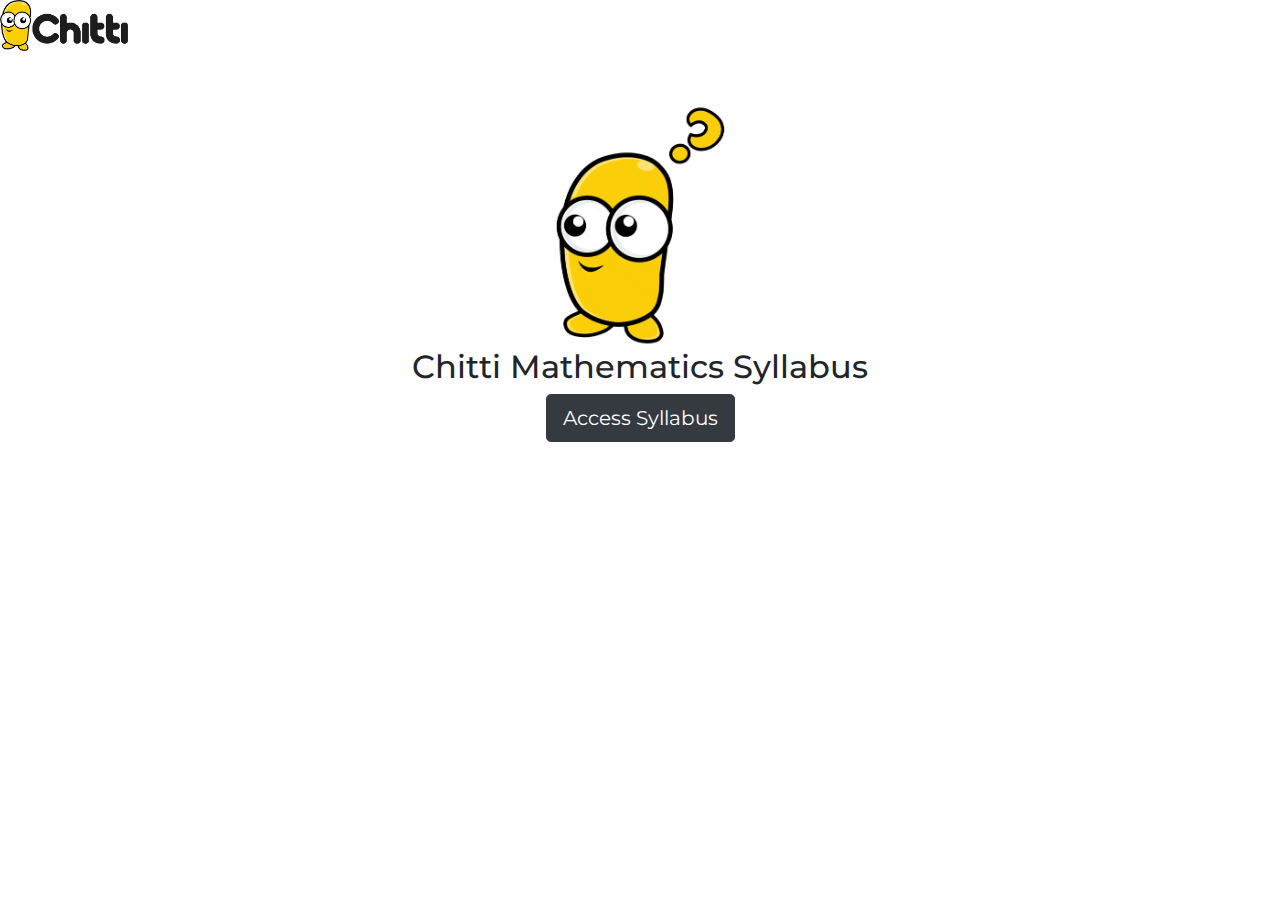
<file: index.html>
<!DOCTYPE html>
<html>
<head>
	<title>Chitti Maths Syllabus</title>
	<link href="https://fonts.googleapis.com/css2?family=Montserrat:wght@500;700&family=Ubuntu:wght@300&display=swap" rel="stylesheet">
	<link rel="stylesheet" href="https://stackpath.bootstrapcdn.com/bootstrap/4.5.2/css/bootstrap.min.css" integrity="sha384-JcKb8q3iqJ61gNV9KGb8thSsNjpSL0n8PARn9HuZOnIxN0hoP+VmmDGMN5t9UJ0Z" crossorigin="anonymous">
	<link rel="icon" href="chitti.gif" type="image/gif" sizes="16x16">
	<link rel="stylesheet" type="text/css" href="style.css">
	<script src="https://code.jquery.com/jquery-3.5.1.slim.min.js" integrity="sha384-DfXdz2htPH0lsSSs5nCTpuj/zy4C+OGpamoFVy38MVBnE+IbbVYUew+OrCXaRkfj" crossorigin="anonymous"></script>
<script src="https://cdn.jsdelivr.net/npm/popper.js@1.16.1/dist/umd/popper.min.js" integrity="sha384-9/reFTGAW83EW2RDu2S0VKaIzap3H66lZH81PoYlFhbGU+6BZp6G7niu735Sk7lN" crossorigin="anonymous"></script>
<script src="https://stackpath.bootstrapcdn.com/bootstrap/4.5.2/js/bootstrap.min.js" integrity="sha384-B4gt1jrGC7Jh4AgTPSdUtOBvfO8shuf57BaghqFfPlYxofvL8/KUEfYiJOMMV+rV" crossorigin="anonymous"></script>
</head>
<body>
		<img class="chitti-logo" src="chitti.png">
		<div class="item">
		<img class="chitti-gif" src="chitti.gif">
		<h2>Chitti Mathematics Syllabus</h2>
		<form action="class/index2.html">
		<button type="submit" class="btn btn-dark btn-lg"  >
			Access Syllabus
		</button>
	</form>
	</div>

</body>
</html>
</file>
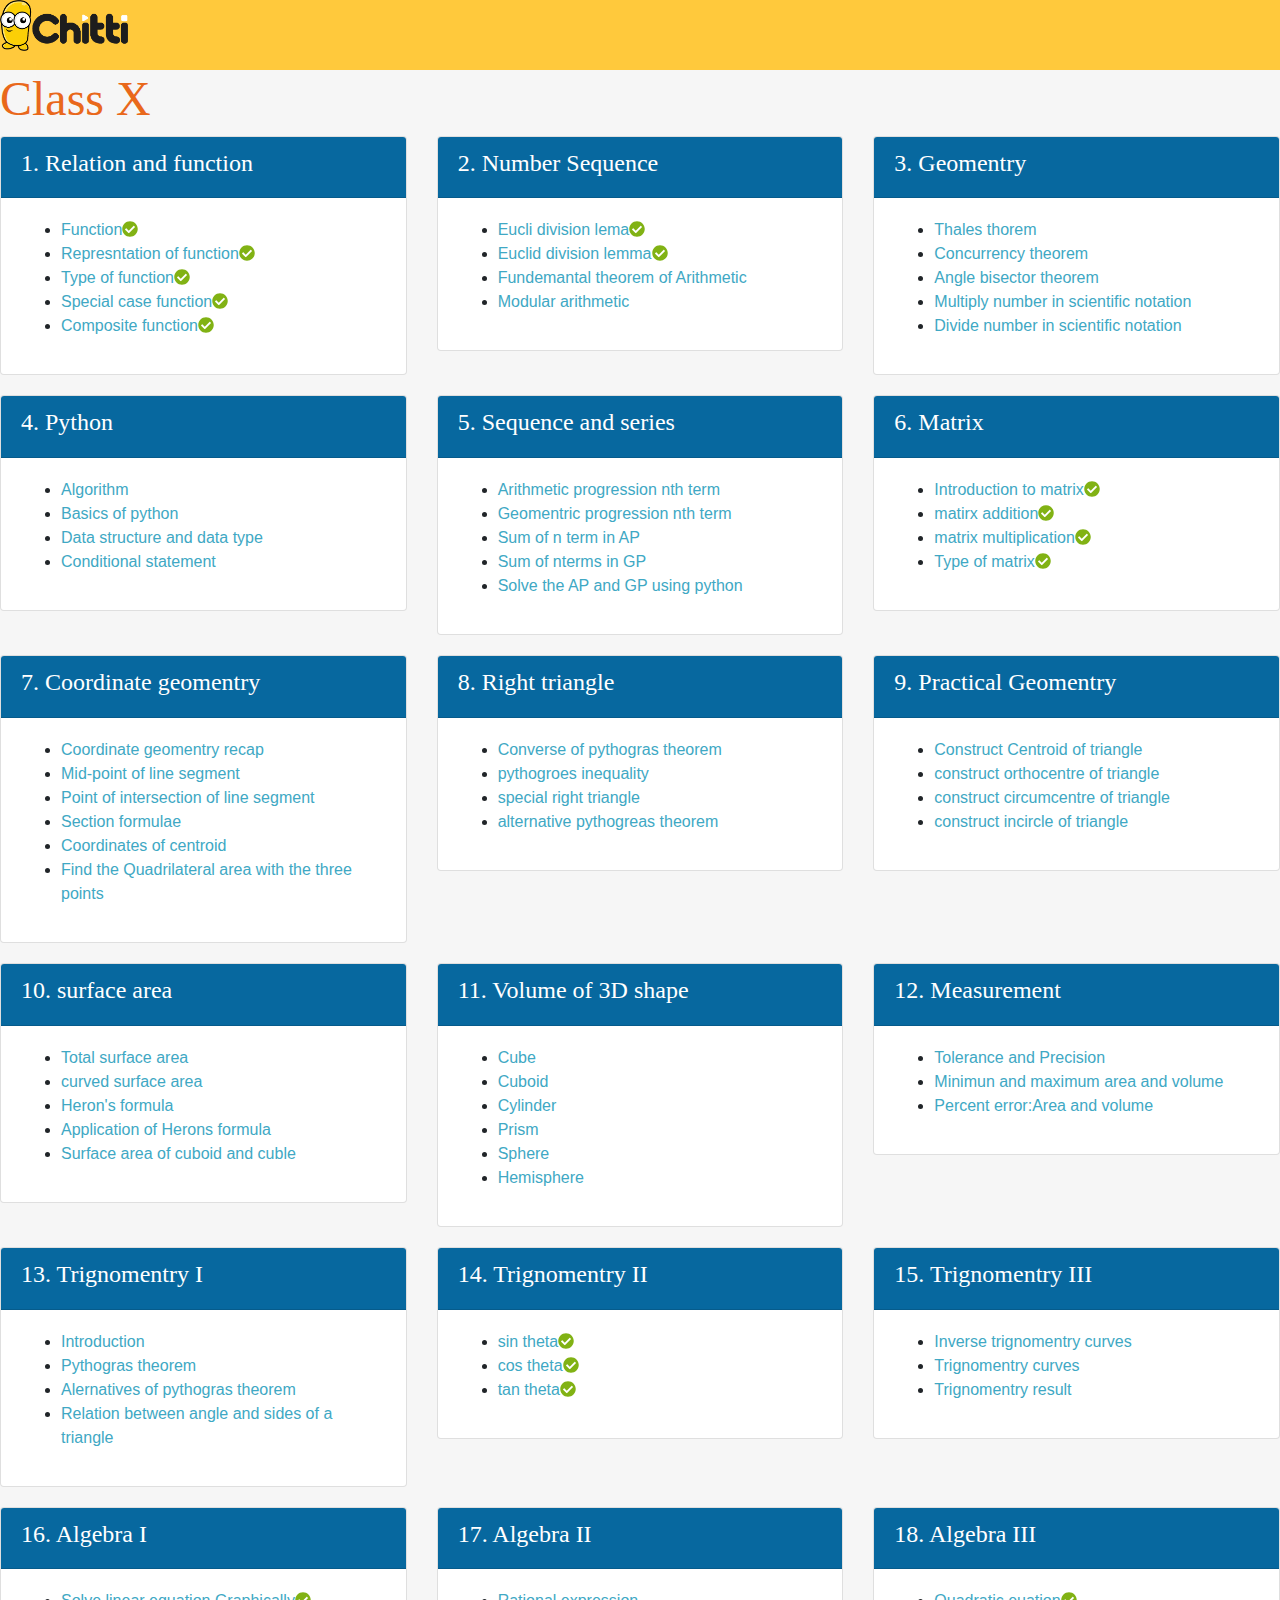
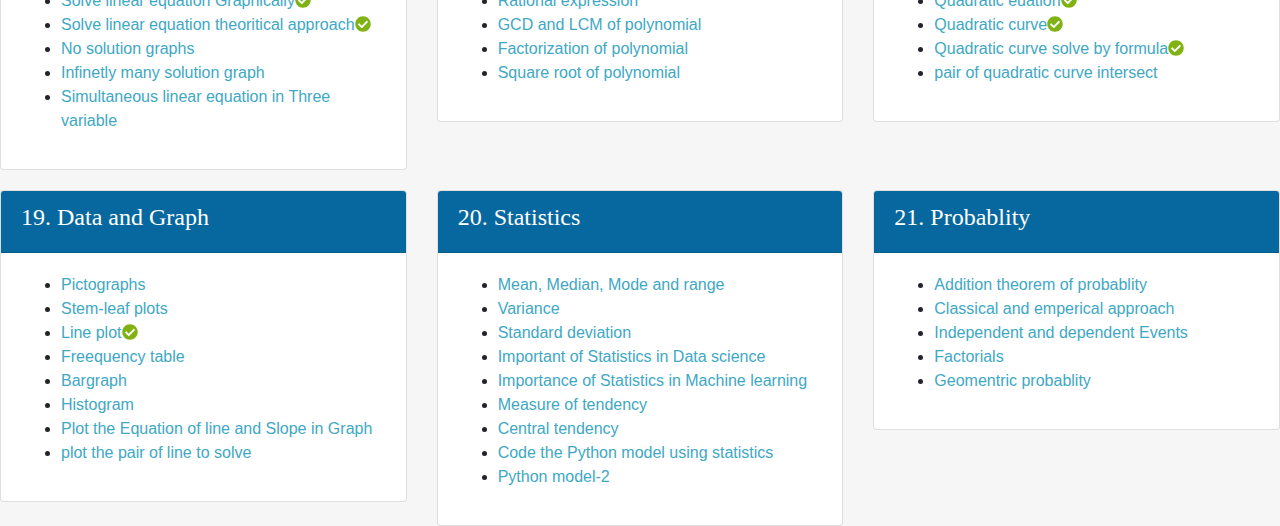
<file: class10/index.html>
<!DOCTYPE html>
<html>
<head>
	<title>Chitti Maths syllabus</title>
	<link rel="icon" href="chitti.gif" type="image/gif" sizes="16x16">
	<link rel="stylesheet" href="https://stackpath.bootstrapcdn.com/bootstrap/4.5.2/css/bootstrap.min.css" integrity="sha384-JcKb8q3iqJ61gNV9KGb8thSsNjpSL0n8PARn9HuZOnIxN0hoP+VmmDGMN5t9UJ0Z" crossorigin="anonymous">
	<link rel="stylesheet" type="text/css" href="style.css">
	<script  defer src="all.js" ></script>
	<script src="https://code.jquery.com/jquery-3.5.1.slim.min.js" integrity="sha384-DfXdz2htPH0lsSSs5nCTpuj/zy4C+OGpamoFVy38MVBnE+IbbVYUew+OrCXaRkfj" crossorigin="anonymous"></script>
<script src="https://cdn.jsdelivr.net/npm/popper.js@1.16.1/dist/umd/popper.min.js" integrity="sha384-9/reFTGAW83EW2RDu2S0VKaIzap3H66lZH81PoYlFhbGU+6BZp6G7niu735Sk7lN" crossorigin="anonymous"></script>
<script src="https://stackpath.bootstrapcdn.com/bootstrap/4.5.2/js/bootstrap.min.js" integrity="sha384-B4gt1jrGC7Jh4AgTPSdUtOBvfO8shuf57BaghqFfPlYxofvL8/KUEfYiJOMMV+rV" crossorigin="anonymous"></script>
</head>
<body>
	<section class="chitti-bar">
				<a href="../index.html"> <img class="chitti-logo" src="chitti.png"></a>
	</section>
	<h1>Class X</h1>
	<div class="row">
		<div class="col-lg-4">
			<div class="card">
				<div class="card-header">
			<h2>1. Relation and function</h2>
		</div>
		<div class="card-body">
			<ul>
				<li>
					<a href="">Function<i class="fas fa-check-circle icon"></i></a>
				</li>
				<li>
					<a href="">Represntation of function<i class="fas fa-check-circle icon"></i></a>
				</li>
				<li>
					<a href="">Type of function<i class="fas fa-check-circle icon"></i></a>
				</li>
				<li>
					<a href="">Special case function<i class="fas fa-check-circle icon"></i></a>
				</li>
				<li>
					<a href="https://www.youtube.com/watch?v=wbefsfPhzVY">Composite function<i class="fas fa-check-circle icon"></i></a>
				</li>
			</ul>
		</div>
		</div>		
		</div>
		<div class="col-lg-4">
			<div class="card">
				<div class="card-header">
			<h2>2. Number Sequence</h2>
		</div>
		<div class="card-body">
			<ul>
				<li>
					<a href="https://www.youtube.com/watch?v=o3kIi8g3mwI">Eucli division lema<i class="fas fa-check-circle icon"></i></a>
				</li>
				<li>
					<a href="https://www.splashlearn.com/math-vocabulary/geometry/graph">Euclid division lemma<i class="fas fa-check-circle icon"></i></a>
				</li>
				<li>
					<a href="https://www.youtube.com/watch?v=Oq2KoAGrY64">Fundemantal theorem of Arithmetic</a>
				</li>
				<li>
					<a href="">Modular arithmetic</a>
				</li>
			</ul>
		</div>
	</div>
		</div>
		<div style="padding-bottom: 20px;" class="col-lg-4">
			<div  class="card">
				<div class="card-header">
			<h2>3. Geomentry</h2>
		</div>
		<div class="card-body">
			<ul>
				<li>
					<a href="">Thales thorem</a>
				</li>
				<li>
					<a href="https://www.youtube.com/watch?v=TXDyU5f5WR8">Concurrency theorem</a>
				</li>
				<li>
					<a href="https://www.youtube.com/watch?v=7n5Qak9hnEU">Angle bisector theorem</a>
				</li>
				<li>
					<a href="https://www.youtube.com/watch?v=lvQiUXE6kOc">Multiply number in scientific notation</a>
				</li>
				<li>
					<a href="https://www.youtube.com/watch?v=lvQiUXE6kOc">Divide number in scientific notation</a>
				</li>
			</ul>
		</div>
	</div>
		</div>
	</div>

	<div class="row">
		<div style="padding-bottom: 20px;" class="col-lg-4">
			<div class="card">
				<div class="card-header">
			<h2>4. Python</h2>
		</div>
		<div class="card-body">
			<ul>
				<li>
					<a href="">Algorithm</a>
				</li>
				<li>
					<a href="">Basics of python</a>
				</li>
				<li>
					<a href="">Data structure and data type</a>
				</li>
				<li>
					<a href="">Conditional statement</a>
				</li>
			</ul>
		</div>
	</div>
		</div>
		<div style="padding-bottom: 20px;" class="col-lg-4">
			<div class="card">
				<div class="card-header">
			<h2>5. Sequence and series </h2>
		</div>
		<div class="card-body">
			<ul>
				<li>
					<a href="">Arithmetic progression nth term</a>
				</li>
				<li>
					<a href="">Geomentric progression nth term</a>
				</li>
				<li>
					<a href="">Sum of n term in AP</a>
				</li>
				<li>
					<a href="">Sum of nterms in GP</a>
				</li>
				<li>
					<a href="">Solve the AP and GP using python</a>
				</li>
			</ul>
		</div>
	</div>
		</div>
		<div class="col-lg-4">
			<div class="card">
			<div class="card-header">
			<h2>6. Matrix </h2>
		</div>
		<div class="card-body">
			<ul>
				<li>
					<a href="">Introduction to matrix<i class="fas fa-check-circle icon"></i></a>
				</li>
				<li>
					<a href="">matirx addition<i class="fas fa-check-circle icon"></i></a>
				</li>
				<li>
					<a href="">matrix multiplication<i class="fas fa-check-circle icon"></i></a>
				</li>
				<li>
					<a href="">Type of matrix<i class="fas fa-check-circle icon"></i></a>
				</li>
			</ul>
		</div>
	</div>
		</div>
	</div>

		<div class="row">
			<div style="padding-bottom: 20px;" class="col-lg-4">
				<div class="card">
					<div class="card-header">
				<h2>7. Coordinate geomentry</h2>
			</div>
			<div class="card-body">
				<ul>
					<li>
						<a href="">Coordinate geomentry recap</a>
					</li>
					<li>
						<a href="">Mid-point of line segment</a>
					</li>
					<li>
						<a href="">Point of intersection of line segment</a>
					</li>
					<li>
						<a href="">Section formulae</a>
					</li>
					<li>
						<a href="">Coordinates of centroid</a>
					</li>
					<li>
						<a href="">Find the Quadrilateral area with the three points</a>
					</li>
				</ul>
			</div>
		</div>
			</div>
			<div class="col-lg-4">
				<div class="card">
					<div class="card-header">
				<h2>8. Right triangle</h2>
			</div>
			<div class="card-body">
				<ul>
					<li>
						<a href="">Converse of pythogras theorem</a>
					</li>
					<li>
						<a href="">pythogroes inequality</a>
					</li>
					<li>
						<a href="">special right triangle</a>
					</li>
					<li>
						<a href="">alternative pythogreas theorem</a>
					</li>
				</ul>
			</div>
		</div>
			</div>
			<div class="col-lg-4">
				<div class="card">
					<div class="card-header">
				<h2>9. Practical Geomentry</h2>
			</div>
			<div class="card-body">
				<ul>
					<li>
						<a href="">Construct Centroid of triangle </a>
					</li>
					<li>
						<a href="">construct orthocentre of triangle</a>
					</li>
					<li>
						<a href="">construct circumcentre of triangle</a>
					</li>
					<li>
						<a href="">construct incircle of triangle</a>
					</li>
				</ul>
			</div>
		</div>
			</div>
		</div>
			<div class="row">
				<div style="padding-bottom: 20px;" class="col-lg-4">
					<div class="card">
						<div class="card-header">
					<h2>10. surface area </h2>
				</div>
				<div class="card-body">
					<ul>
						<li>
							<a href="">Total surface area</a>
						</li>
						<li>
							<a href="">curved surface area</a>
						</li>
						<li>
							<a href="">Heron's formula</a>
						</li>
						<li>
							<a href="">Application of Herons formula<a>
						</li>
						<li>
							<a href="">Surface area of cuboid and cuble</a>
						</li>
					</ul>
				</div>
			</div>
				</div>
				<div style="padding-bottom: 20px;" class="col-lg-4">
					<div class="card">
						<div class="card-header">
					<h2>11. Volume of 3D shape</h2>
				</div>
				<div class="card-body">
					<ul>
						<li>
							<a href="">Cube</a>
						</li>
						<li>
							<a href="">Cuboid</a>
						</li>
						<li>
							<a href="">Cylinder</a>
						</li>
						<li>
							<a href="">Prism</a>
						</li>
						<li>
							<a href="">Sphere</a>
						</li>
						<li>
							<a href="">Hemisphere</a>
						</li>
					</ul>
				</div>
			</div>
				</div>
				<div class="col-lg-4">
					<div class="card">
						<div class="card-header">
					<h2>12. Measurement</h2>
				</div>
				<div class="card-body">
					<ul>
						<li>
							<a href="">Tolerance and Precision</a>
						</li>
						<li>
							<a href="">Minimun and maximum area and volume</a>
						</li>
						<li>
							<a href="">Percent error:Area and volume</a>
						</li>
					</ul>
				</div>
			</div>
				</div>
			</div>
		</div>
		<div class="row">
			<div style="padding-bottom: 20px;" class="col-lg-4">
				<div class="card">
					<div class="card-header">
				<h2>13. Trignomentry I</h2>
			</div>
			<div class="card-body">
				<ul>
					<li>
						<a href="">Introduction</a>
					</li>
					<li>
						<a href="">Pythogras theorem</a>
					</li>
					<li>
						<a href="">Alernatives of pythogras theorem</a>
					</li>
					<li>
						<a href="">Relation between angle and sides of a triangle</a>
					</li>
				</ul>
			</div>
		</div>
			</div>
			<div class="col-lg-4">
				<div class="card">
					<div class="card-header">
				<h2>14. Trignomentry II</h2>
			</div>
			<div class="card-body">
				<ul>
					<li>
						<a href="">sin theta<i class="fas fa-check-circle icon"></i></a>
					</li>
					<li>
						<a href="">cos theta<i class="fas fa-check-circle icon"></i></a>
					</li>
					<li>
						<a href="">tan theta<i class="fas fa-check-circle icon"></i></a>
					</li>
				</ul>
			</div>
		</div>
			</div>
			<div class="col-lg-4">
				<div class="card">
					<div class="card-header">
				<h2>15. Trignomentry III</h2>
			</div>
			<div class="card-body">
				<ul>
					<li>
						<a href="">Inverse trignomentry curves</a>
					</li>
					<li>
						<a href="">Trignomentry curves</a>
					</li>
					<li>
						<a href="">Trignomentry result</a>
					</li>
				</ul>
			</div>
		</div>
			</div>
		</div>
		<div class="row">
			<div style="padding-bottom: 20px;" class="col-lg-4">
				<div class="card">
					<div class="card-header">
				<h2>16. Algebra I</h2>
			</div>
			<div class="card-body">
				<ul>
					<li>
						<a href="">Solve linear equation Graphically<i class="fas fa-check-circle icon"></i></a>
					</li>
					<li>
						<a href="">Solve linear equation theoritical approach<i class="fas fa-check-circle icon"></i></a>
					</li>
					<li>
						<a href="">No solution graphs</a>
					</li>
					<li>
						<a href="">Infinetly many solution graph</a>
					</li>
					<li>
						<a href="">Simultaneous linear equation in Three variable</a>
					</li>
				</ul>
			</div>
		</div>
			</div>
			<div style="padding-bottom: 20px;" class="col-lg-4">
				<div class="card">
					<div class="card-header">
				<h2>17. Algebra II</h2>
			</div>
			<div class="card-body">
				<ul>
					<li>
						<a href="">Rational expression</a>
					</li>
					<li>
						<a href="">GCD and LCM of polynomial</a>
					</li>
					<li>
						<a href="">Factorization of polynomial</a>
					</li>
					<li>
						<a href="">Square root of polynomial</a>
					</li>
				</ul>
			</div>
		</div>
			</div>
			<div class="col-lg-4">
				<div class="card">
					<div class="card-header">
				<h2>18. Algebra III</h2>
			</div>
			<div class="card-body">
				<ul>
					<li>
						<a href="">Quadratic euation<i class="fas fa-check-circle icon"></i></a>
					</li>
					<li>
						<a href="">Quadratic curve<i class="fas fa-check-circle icon"></i></a>
					</li>
					<li>
						<a href="">Quadratic curve solve by formula<i class="fas fa-check-circle icon"></i></a>
					</li>
					<li>
						<a href="">pair of quadratic curve intersect</a>
					</li>
				</ul>
			</div>
		</div>
			</div>
		</div>
		<div class="row">
			<div class="col-lg-4">
				<div class="card">
					<div class="card-header">
				<h2>19. Data and Graph</h2>
			</div>
			<div class="card-body">
				<ul>
					<li>
						<a href="">Pictographs</a>
					</li>
					<li>
						<a href="">Stem-leaf plots</a>
					</li>
					<li>
						<a href="">Line plot<i class="fas fa-check-circle icon"></i></a>
					</li>
					<li>
					<a href="">Freequency table</a>
				</li>
				<li>
					<a href="">Bargraph</a>
				</li>
				<li>
					<a href="">Histogram</a>
				</li>
				<li>
					<a href="">Plot the Equation of line and Slope in Graph</a>
				</li>
				<li>
					<a href="">plot the pair of line to solve</a>
				</li>
				</ul>
			</div>
		</div>
			</div>
			<div class="col-lg-4">
				<div class="card">
					<div class="card-header">
				<h2>20. Statistics </h2>
			</div>
			<div class="card-body">
				<ul>
					<li>
						<a href="">Mean, Median, Mode and range</a>
					</li>
					<li>
						<a href="">Variance</a>
					</li>
					<li>
						<a href="">Standard deviation</a>
					</li>
					<li>
						<a href="">Important of Statistics in Data science</a>
					</li>
					<li>
						<a href="">Importance of Statistics in Machine learning</a>
					</li>
					<li>
						<a href="">Measure of tendency</a>
					</li>
					<li>
						<a href="">Central tendency</a>
					</li>
					<li>
					<a href="">Code the Python model using statistics</a>
				</li>
				<li>
					<a href="">Python model-2</a>
				</li>
			</ul>
			</div>
		</div>
			</div>
		<div class="col-lg-4">
			<div class="card">
				<div class="card-header">
					<h2>21. Probablity</h2>
				</div>
				<div class="card-body">
					<ul>
						<li>
							<a href="">Addition theorem of probablity</a>
						</li>
						<li>
							<a href="">Classical and emperical approach</a>
						</li>
						<li>
							<a href="">Independent and dependent Events</a>
						</li>
						<li>
						<a href="">Factorials</a>
						</li>
						<li>
							<a href="">Geomentric probablity</a>
						</li>
					</ul>
				</div>
			</div>
		</div>
	</a>
		
	</div>

</body>
</html>
</file>
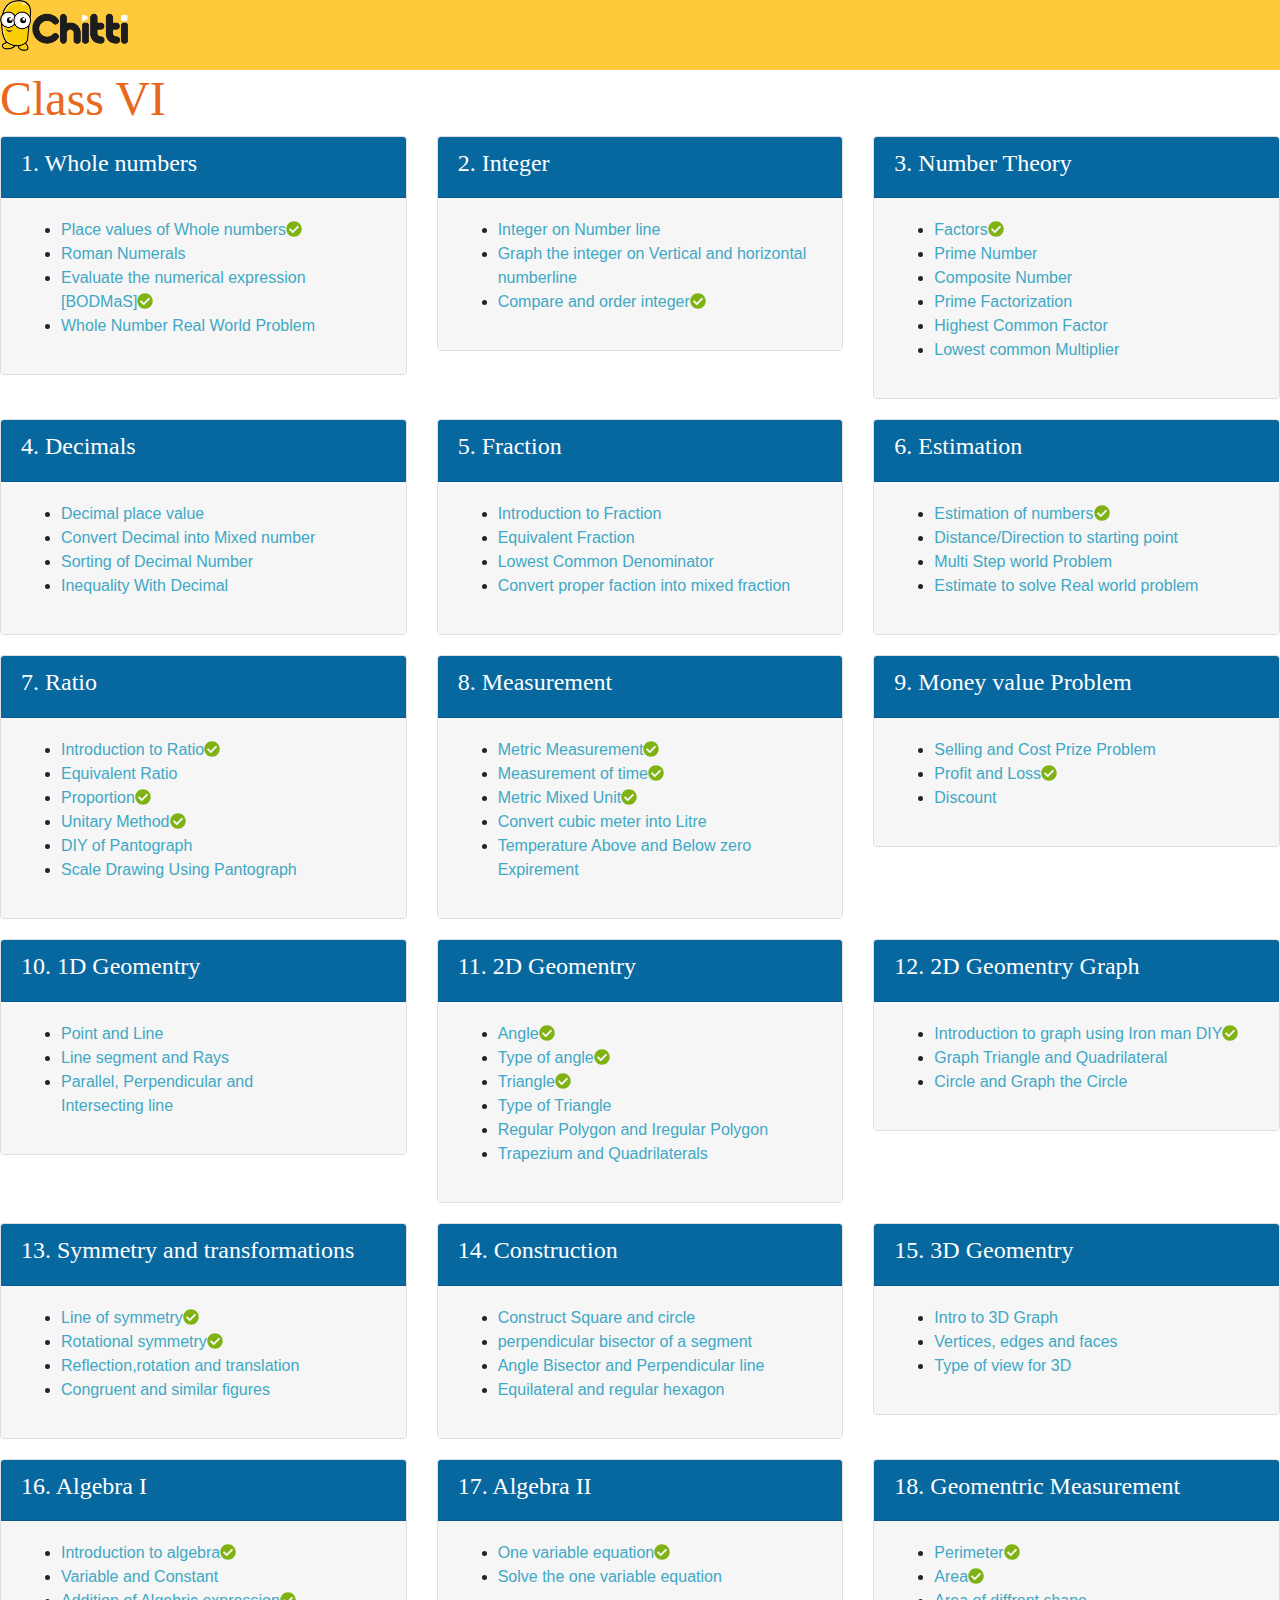
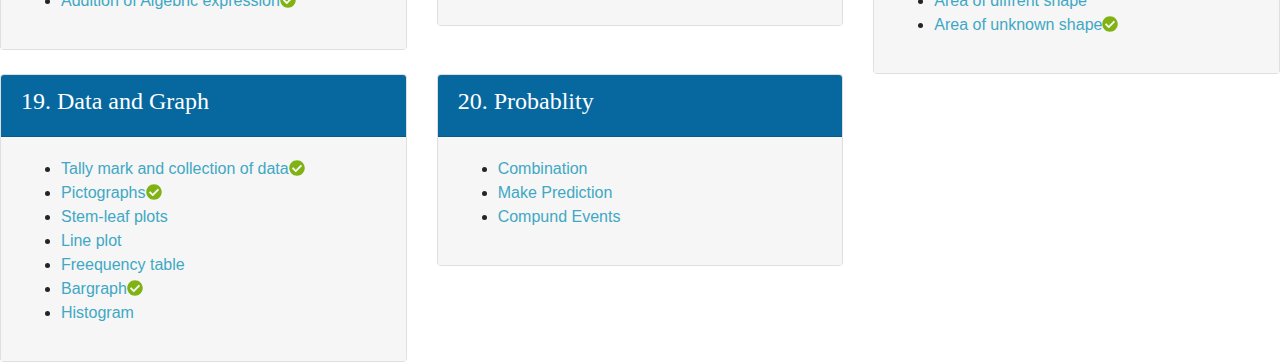
<file: class6/index.html>
<!DOCTYPE html>
<html>
<head>
	<title>Chitti Maths syllabus</title>
	<link rel="icon" href="chitti.gif" type="image/gif" sizes="16x16">
	<link rel="stylesheet" href="https://stackpath.bootstrapcdn.com/bootstrap/4.5.2/css/bootstrap.min.css" integrity="sha384-JcKb8q3iqJ61gNV9KGb8thSsNjpSL0n8PARn9HuZOnIxN0hoP+VmmDGMN5t9UJ0Z" crossorigin="anonymous">
	<link rel="stylesheet" type="text/css" href="style.css">
	<script  defer src="all.js" ></script>
	<script src="https://code.jquery.com/jquery-3.5.1.slim.min.js" integrity="sha384-DfXdz2htPH0lsSSs5nCTpuj/zy4C+OGpamoFVy38MVBnE+IbbVYUew+OrCXaRkfj" crossorigin="anonymous"></script>
<script src="https://cdn.jsdelivr.net/npm/popper.js@1.16.1/dist/umd/popper.min.js" integrity="sha384-9/reFTGAW83EW2RDu2S0VKaIzap3H66lZH81PoYlFhbGU+6BZp6G7niu735Sk7lN" crossorigin="anonymous"></script>
<script src="https://stackpath.bootstrapcdn.com/bootstrap/4.5.2/js/bootstrap.min.js" integrity="sha384-B4gt1jrGC7Jh4AgTPSdUtOBvfO8shuf57BaghqFfPlYxofvL8/KUEfYiJOMMV+rV" crossorigin="anonymous"></script>
</head>
<body>
	<section class="chitti-bar">
				<a href="../index.html"> <img class="chitti-logo" src="chitti.png"></a>
	</section>
	<h1>Class VI</h1>
	<div class="row">
		<div class="col-lg-4">
			<div class="card">
				<div class="card-header">
			<h2>1. Whole  numbers</h2>
		</div>
		<div class="card-body">
			<ul>
				<li>
					<a href="https://www.khanacademy.org/math/pre-algebra/pre-algebra-arith-prop/pre-algebra-place-value/v/place-value-1">Place values of Whole numbers<i class="fas fa-check-circle icon"></i></a>
				</li>
				<li>
					<a href="https://www.youtube.com/watch?v=Jd0Hzyc1SMk">Roman Numerals</a>
				</li>
				<li>
					<a href="https://www.ted.com/talks/garth_sundem_how_to_defeat_a_dragon_with_math/transcript?language=en">Evaluate the numerical expression<br> [BODMaS]<i class="fas fa-check-circle icon"></i></a>
				</li>
				<li>
					<a href="https://www.youtube.com/watch?v=wbefsfPhzVY">Whole Number Real World Problem</a>
				</li>
			</ul>
		</div>
		</div>		
		</div>
		<div class="col-lg-4">
			<div class="card">
				<div class="card-header">
			<h2>2. Integer</h2>
		</div>
		<div class="card-body">
			<ul>
				<li>
					<a href="https://www.youtube.com/watch?v=o3kIi8g3mwI">Integer on Number line</a>
				</li>
				<li>
					<a href="https://www.splashlearn.com/math-vocabulary/geometry/graph">Graph the integer on Vertical and horizontal numberline</a>
				</li>
				<li>
					<a href="https://www.youtube.com/watch?v=Oq2KoAGrY64">Compare and order integer<i class="fas fa-check-circle icon"></i></a>
				</li>
			</ul>
		</div>
	</div>
		</div>
		<div style="padding-bottom: 20px;" class="col-lg-4">
			<div  class="card">
				<div class="card-header">
			<h2>3. Number Theory</h2>
		</div>
		<div class="card-body">
			<ul>
				<li>
					<a href="">Factors<i class="fas fa-check-circle icon"></i></a>
				</li>
				<li>
					<a href="https://www.youtube.com/watch?v=TXDyU5f5WR8">Prime Number</a>
				</li>
				<li>
					<a href="https://www.youtube.com/watch?v=TXDyU5f5WR8">Composite Number</a>
				</li>
				<li>
					<a href="https://www.youtube.com/watch?v=7n5Qak9hnEU">Prime Factorization</a>
				</li>
				<li>
					<a href="https://www.youtube.com/watch?v=lvQiUXE6kOc">Highest Common Factor</a>
				</li>
				<li>
					<a href="https://www.youtube.com/watch?v=lvQiUXE6kOc">Lowest common Multiplier</a>
				</li>
			</ul>
		</div>
	</div>
		</div>
	</div>

	<div class="row">
		<div style="padding-bottom: 20px;" class="col-lg-4">
			<div class="card">
				<div class="card-header">
			<h2>4. Decimals </h2>
		</div>
		<div class="card-body">
			<ul>
				<li>
					<a href="">Decimal place value</a>
				</li>
				<li>
					<a href="">Convert Decimal into Mixed number</a>
				</li>
				<li>
					<a href="">Sorting of Decimal Number</a>
				</li>
				<li>
					<a href="">Inequality With Decimal</a>
				</li>
			</ul>
		</div>
	</div>
		</div>
		<div class="col-lg-4">
			<div class="card">
				<div class="card-header">
			<h2>5. Fraction </h2>
		</div>
		<div class="card-body">
			<ul>
				<li>
					<a href="">Introduction to Fraction</a>
				</li>
				<li>
					<a href="">Equivalent Fraction</a>
				</li>
				<li>
					<a href="">Lowest Common Denominator</a>
				</li>
				<li>
					<a href="">Convert proper faction into mixed fraction</a>
				</li>
			</ul>
		</div>
	</div>
		</div>
		<div class="col-lg-4">
			<div class="card">
			<div class="card-header">
			<h2>6. Estimation </h2>
		</div>
		<div class="card-body">
			<ul>
				<li>
					<a href="">Estimation of numbers<i class="fas fa-check-circle icon"></i></a>
				</li>
				<li>
					<a href="">Distance/Direction to starting point</a>
				</li>
				<li>
					<a href="">Multi Step  world Problem</a>
				</li>
				<li>
					<a href="">Estimate to solve Real world problem</a>
				</li>
			</ul>
		</div>
	</div>
		</div>
	</div>

		<div class="row">
			<div style="padding-bottom: 20px;" class="col-lg-4">
				<div class="card">
					<div class="card-header">
				<h2>7. Ratio</h2>
			</div>
			<div class="card-body">
				<ul>
					<li>
						<a href="">Introduction to Ratio<i class="fas fa-check-circle icon"></i></a>
					</li>
					<li>
						<a href="">Equivalent Ratio</a>
					</li>
					<li>
						<a href="">Proportion<i class="fas fa-check-circle icon"></i></a>
					</li>
					<li>
						<a href="">Unitary Method<i class="fas fa-check-circle icon"></i></a>
					</li>
					<li>
						<a href="">DIY of Pantograph</a>
					</li>
					<li>
						<a href="">Scale Drawing Using Pantograph</a>
					</li>
				</ul>
			</div>
		</div>
			</div>
			<div class="col-lg-4">
				<div class="card">
					<div class="card-header">
				<h2>8. Measurement</h2>
			</div>
			<div class="card-body">
				<ul>
					<li>
						<a href="">Metric Measurement<i class="fas fa-check-circle icon"></i></a>
					</li>
					<li>
						<a href="">Measurement of time<i class="fas fa-check-circle icon"></i></a>
					</li>
					<li>
						<a href="">Metric Mixed Unit<i class="fas fa-check-circle icon"></i></a>
					</li>
					<li>
						<a href="">Convert cubic meter into Litre</a>
					</li>
					<li>
						<a href="">Temperature Above and Below zero Expirement</a>
					</li>
				</ul>
			</div>
		</div>
			</div>
			<div class="col-lg-4">
				<div class="card">
					<div class="card-header">
				<h2>9. Money value Problem</h2>
			</div>
			<div class="card-body">
				<ul>
					<li>
						<a href="">Selling and Cost Prize Problem</a>
					</li>
					<li>
						<a href="">Profit and Loss<i class="fas fa-check-circle icon"></i></a>
					</li>
					<li>
						<a href="">Discount</a>
					</li>
				</ul>
			</div>
		</div>
			</div>
		</div>
			<div class="row">
				<div style="padding-bottom: 20px;" class="col-lg-4">
					<div class="card">
						<div class="card-header">
					<h2>10. 1D Geomentry</h2>
				</div>
				<div class="card-body">
					<ul>
						<li>
							<a href="">Point and Line</a>
						</li>
						<li>
							<a href="">Line segment and Rays</a>
						</li>
						<li>
							<a href="">Parallel, Perpendicular and <br>Intersecting line </a>
						</li>
					</ul>
				</div>
			</div>
				</div>
				<div style="padding-bottom: 20px;" class="col-lg-4">
					<div class="card">
						<div class="card-header">
					<h2>11. 2D Geomentry</h2>
				</div>
				<div class="card-body">
					<ul>
						<li>
							<a href="">Angle<i class="fas fa-check-circle icon"></i></a>
						</li>
						<li>
							<a href="">Type of angle<i class="fas fa-check-circle icon"></i></a>
						</li>
						<li>
							<a href="">Triangle<i class="fas fa-check-circle icon"></i></a>
						</li>
						<li>
							<a href="">Type of Triangle</a>
						</li>
						<li>
							<a href="">Regular Polygon and Iregular Polygon</a>
						</li>
						<li>
							<a href="">Trapezium and Quadrilaterals</a>
						</li>
					</ul>
				</div>
			</div>
				</div>
				<div class="col-lg-4">
					<div class="card">
						<div class="card-header">
					<h2>12. 2D Geomentry Graph</h2>
				</div>
				<div class="card-body">
					<ul>
						<li>
							<a href="">Introduction to graph using Iron man DIY<i class="fas fa-check-circle icon"></i></a>
						</li>
						<li>
							<a href="">Graph Triangle and Quadrilateral</a>
						</li>
						<li>
							<a href="">Circle and Graph the Circle</a>
						</li>
					</ul>
				</div>
			</div>
				</div>
			</div>
		</div>
		<div class="row">
			<div style="padding-bottom: 20px;" class="col-lg-4">
				<div class="card">
					<div class="card-header">
				<h2>13. Symmetry and transformations</h2>
			</div>
			<div class="card-body">
				<ul>
					<li>
						<a href="">Line of symmetry<i class="fas fa-check-circle icon"></i></a>
					</li>
					<li>
						<a href="">Rotational symmetry<i class="fas fa-check-circle icon"></i></a>
					</li>
					<li>
						<a href="">Reflection,rotation and translation</a>
					</li>
					<li>
						<a href="">Congruent and similar figures</a>
					</li>
				</ul>
			</div>
		</div>
			</div>
			<div class="col-lg-4">
				<div class="card">
					<div class="card-header">
				<h2>14. Construction</h2>
			</div>
			<div class="card-body">
				<ul>
					<li>
						<a href="">Construct Square and circle</a>
					</li>
					<li>
						<a href="">perpendicular bisector of a segment</a>
					</li>
					<li>
						<a href="">Angle Bisector and Perpendicular line</a>
					</li>
					<li>
						<a href="">Equilateral and regular hexagon</a>
					</li>
				</ul>
			</div>
		</div>
			</div>
			<div class="col-lg-4">
				<div class="card">
					<div class="card-header">
				<h2>15. 3D Geomentry</h2>
			</div>
			<div class="card-body">
				<ul>
					<li>
						<a href="">Intro to 3D Graph</a>
					</li>
					<li>
						<a href="">Vertices, edges and faces</a>
					</li>
					<li>
						<a href="">Type of view for 3D</a>
					</li>
				</ul>
			</div>
		</div>
			</div>
		</div>
		<div class="row">
			<div class="col-lg-4">
				<div class="card">
					<div class="card-header">
				<h2>16. Algebra I</h2>
			</div>
			<div class="card-body">
				<ul>
					<li>
						<a href="">Introduction to algebra<i class="fas fa-check-circle icon"></i></a>
					</li>
					<li>
						<a href="">Variable and Constant</a>
					</li>
					<li>
						<a href="">Addition of Algebric expression<i class="fas fa-check-circle icon"></i></a>
					</li>
				</ul>
			</div>
		</div>
			</div>
			<div style="padding-bottom: 20px;" class="col-lg-4">
				<div class="card">
					<div class="card-header">
				<h2>17. Algebra II</h2>
			</div>
			<div class="card-body">
				<ul>
					<li>
						<a href="">One variable equation<i class="fas fa-check-circle icon"></i></a>
					</li>
					<li>
						<a href="">Solve the one variable equation</a>
					</li>
				</ul>
			</div>
		</div>
			</div>
			<div class="col-lg-4">
				<div class="card">
					<div class="card-header">
				<h2>18. Geomentric Measurement</h2>
			</div>
			<div class="card-body">
				<ul>
					<li>
						<a href="">Perimeter<i class="fas fa-check-circle icon"></i></a>
					</li>
					<li>
						<a href="">Area<i class="fas fa-check-circle icon"></i></a>
					</li>
					<li>
						<a href="">Area of diffrent shape</a>
					</li>
					<li>
						<a href="">Area of unknown shape<i class="fas fa-check-circle icon"></i></a>
					</li>
				</ul>
			</div>
		</div>
			</div>
		</div>
		<div class="row">
			<div class="col-lg-4">
				<div class="card">
					<div class="card-header">
				<h2>19. Data and Graph</h2>
			</div>
			<div class="card-body">
				<ul>
					<li>
						<a href="">Tally mark and collection of data<i class="fas fa-check-circle icon"></i></a>
					</li>
					<li>
						<a href="">Pictographs<i class="fas fa-check-circle icon"></i></a>
					</li>
					<li>
						<a href="">Stem-leaf plots</a>
					</li>
					<li>
						<a href="">Line plot</a>
					</li>
					<li>
					<a href="">Freequency table</a>
				</li>
				<li>
					<a href="">Bargraph<i class="fas fa-check-circle icon"></i></a>
				</li>
				<li>
					<a href="">Histogram</a>
				</li>
				</ul>
			</div>
		</div>
			</div>
			<div class="col-lg-4">
				<div class="card">
					<div class="card-header">
				<h2>20. Probablity </h2>
			</div>
			<div class="card-body">
				<ul>
					<li>
						<a href="">Combination</a>
					</li>
					<li>
						<a href="">Make Prediction</a>
					</li>
					<li>
						<a href="">Compund Events</a>
					</li>
				</ul>
			</div>
		</div>
			</div>
		</div>
		
	</div>

</body>
</html>
</file>
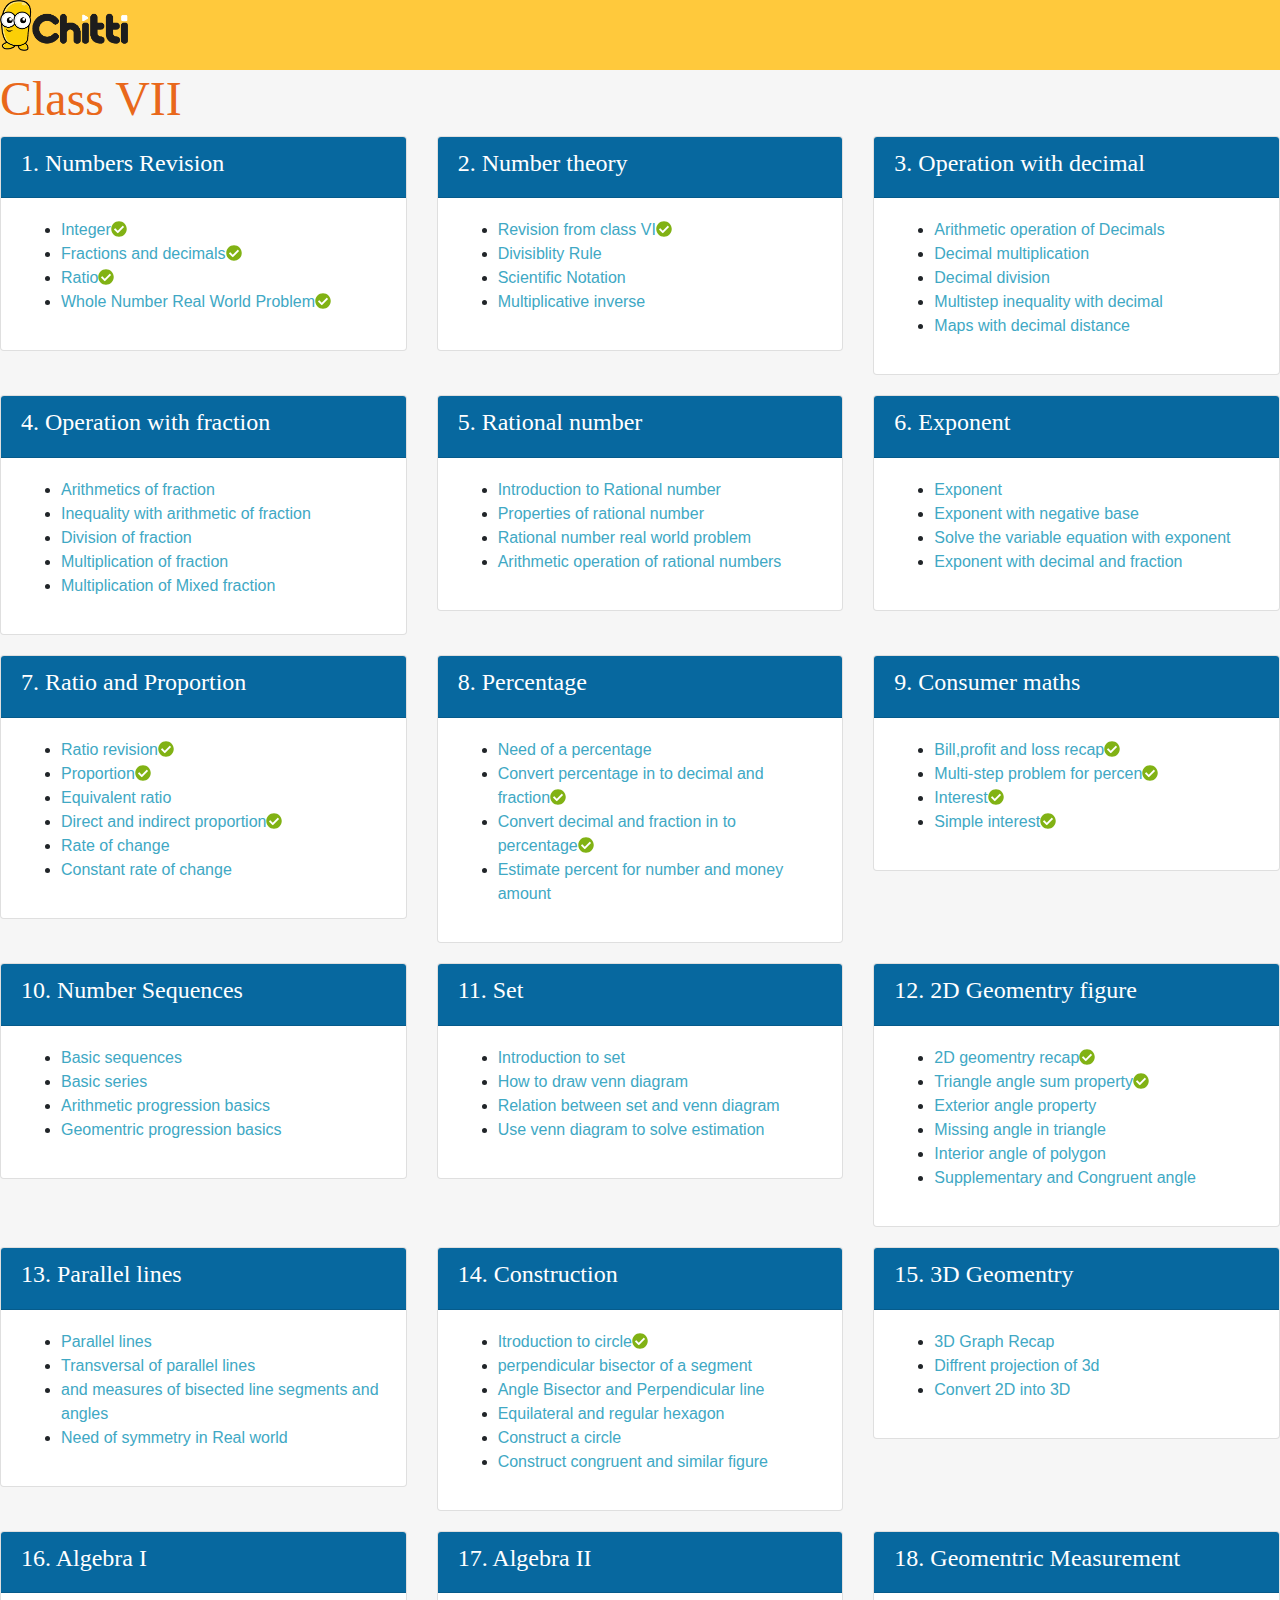
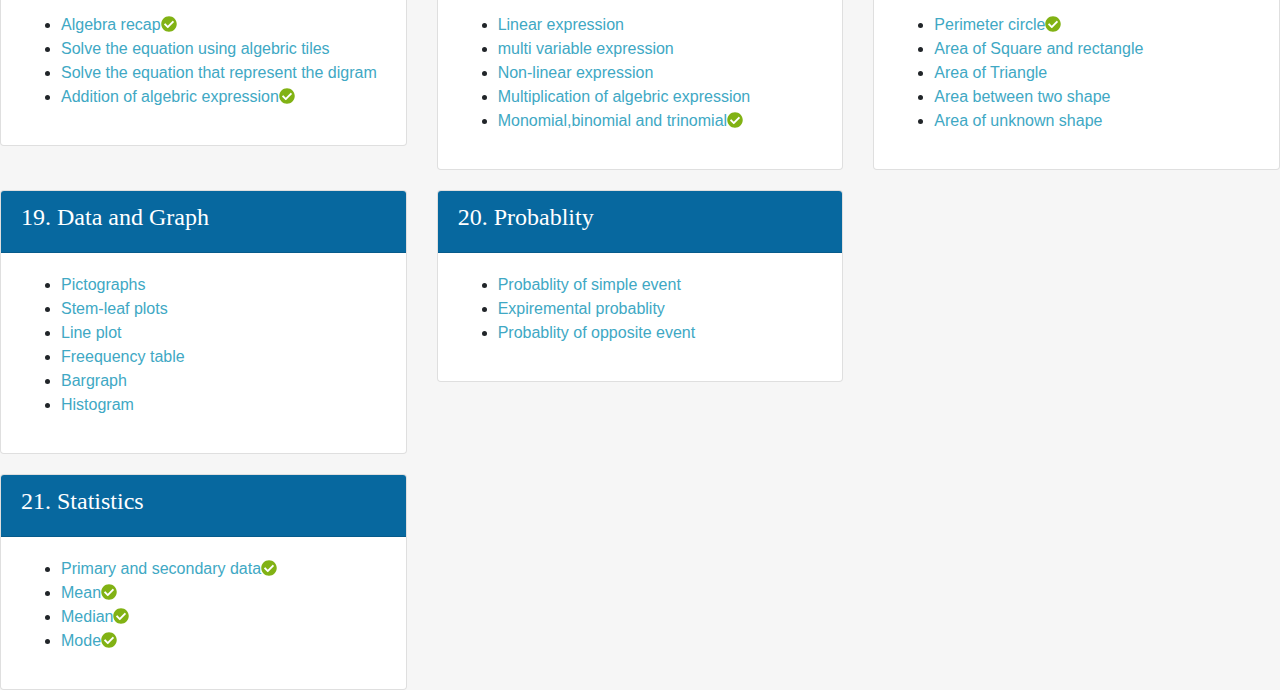
<file: class7/index.html>
<!DOCTYPE html>
<html>
<head>
	<title>Chitti Maths syllabus</title>
	<link rel="icon" href="chitti.gif" type="image/gif" sizes="16x16">
	<link rel="stylesheet" href="https://stackpath.bootstrapcdn.com/bootstrap/4.5.2/css/bootstrap.min.css" integrity="sha384-JcKb8q3iqJ61gNV9KGb8thSsNjpSL0n8PARn9HuZOnIxN0hoP+VmmDGMN5t9UJ0Z" crossorigin="anonymous">
	<link rel="stylesheet" type="text/css" href="style.css">
	<script  defer src="all.js" ></script>
	<script src="https://code.jquery.com/jquery-3.5.1.slim.min.js" integrity="sha384-DfXdz2htPH0lsSSs5nCTpuj/zy4C+OGpamoFVy38MVBnE+IbbVYUew+OrCXaRkfj" crossorigin="anonymous"></script>
<script src="https://cdn.jsdelivr.net/npm/popper.js@1.16.1/dist/umd/popper.min.js" integrity="sha384-9/reFTGAW83EW2RDu2S0VKaIzap3H66lZH81PoYlFhbGU+6BZp6G7niu735Sk7lN" crossorigin="anonymous"></script>
<script src="https://stackpath.bootstrapcdn.com/bootstrap/4.5.2/js/bootstrap.min.js" integrity="sha384-B4gt1jrGC7Jh4AgTPSdUtOBvfO8shuf57BaghqFfPlYxofvL8/KUEfYiJOMMV+rV" crossorigin="anonymous"></script>
</head>
<body>
	<section class="chitti-bar">
				<a href="../index.html"> <img class="chitti-logo" src="chitti.png"></a>
	</section>
	<h1>Class VII</h1>
	<div class="row">
		<div class="col-lg-4">
			<div class="card">
				<div class="card-header">
			<h2>1. Numbers Revision</h2>
		</div>
		<div class="card-body">
			<ul>
				<li>
					<a href="https://www.khanacademy.org/math/pre-algebra/pre-algebra-arith-prop/pre-algebra-place-value/v/place-value-1">Integer<i class="fas fa-check-circle icon"></i></a>
				</li>
				<li>
					<a href="https://www.youtube.com/watch?v=Jd0Hzyc1SMk">Fractions and decimals<i class="fas fa-check-circle icon"></i></a>
				</li>
				<li>
					<a href="https://www.ted.com/talks/garth_sundem_how_to_defeat_a_dragon_with_math/transcript?language=en">Ratio<i class="fas fa-check-circle icon"></i></a>
				</li>
				<li>
					<a href="https://www.youtube.com/watch?v=wbefsfPhzVY">Whole Number Real World Problem<i class="fas fa-check-circle icon"></i></a>
				</li>
			</ul>
		</div>
		</div>		
		</div>
		<div class="col-lg-4">
			<div class="card">
				<div class="card-header">
			<h2>2. Number theory</h2>
		</div>
		<div class="card-body">
			<ul>
				<li>
					<a href="https://www.youtube.com/watch?v=o3kIi8g3mwI">Revision from class VI<i class="fas fa-check-circle icon"></i></a>
				</li>
				<li>
					<a href="https://www.splashlearn.com/math-vocabulary/geometry/graph">Divisiblity Rule</a>
				</li>
				<li>
					<a href="https://www.youtube.com/watch?v=Oq2KoAGrY64">Scientific Notation</a>
				</li>
				<li>
					<a href="">Multiplicative inverse</a>
				</li>
			</ul>
		</div>
	</div>
		</div>
		<div style="padding-bottom: 20px;" class="col-lg-4">
			<div  class="card">
				<div class="card-header">
			<h2>3. Operation with decimal</h2>
		</div>
		<div class="card-body">
			<ul>
				<li>
					<a href="https://www.youtube.com/watch?v=TXDyU5f5WR8">Arithmetic operation of Decimals</a>
				</li>
				<li>
					<a href="https://www.youtube.com/watch?v=TXDyU5f5WR8">Decimal multiplication</a>
				</li>
				<li>
					<a href="https://www.youtube.com/watch?v=7n5Qak9hnEU">Decimal division</a>
				</li>
				<li>
					<a href="https://www.youtube.com/watch?v=lvQiUXE6kOc">Multistep inequality with decimal</a>
				</li>
				<li>
					<a href="https://www.youtube.com/watch?v=lvQiUXE6kOc">Maps with decimal distance</a>
				</li>
			</ul>
		</div>
	</div>
		</div>
	</div>

	<div class="row">
		<div style="padding-bottom: 20px;" class="col-lg-4">
			<div class="card">
				<div class="card-header">
			<h2>4. Operation with fraction </h2>
		</div>
		<div class="card-body">
			<ul>
				<li>
					<a href="">Arithmetics of fraction</a>
				</li>
				<li>
					<a href="">Inequality with arithmetic of fraction </a>
				</li>
				<li>
					<a href="">Division of  fraction</a>
				</li>
				<li>
					<a href="">Multiplication of fraction</a>
				</li>
				<li>
					<a href="">Multiplication of Mixed fraction</a>
				</li>
			</ul>
		</div>
	</div>
		</div>
		<div class="col-lg-4">
			<div class="card">
				<div class="card-header">
			<h2>5. Rational number </h2>
		</div>
		<div class="card-body">
			<ul>
				<li>
					<a href="">Introduction to Rational number</a>
				</li>
				<li>
					<a href="">Properties of rational number</a>
				</li>
				<li>
					<a href="">Rational number real world problem</a>
				</li>
				<li>
					<a href="">Arithmetic operation of rational numbers</a>
				</li>
			</ul>
		</div>
	</div>
		</div>
		<div class="col-lg-4">
			<div class="card">
			<div class="card-header">
			<h2>6. Exponent </h2>
		</div>
		<div class="card-body">
			<ul>
				<li>
					<a href="">Exponent</a>
				</li>
				<li>
					<a href="">Exponent with negative base</a>
				</li>
				<li>
					<a href="">Solve the variable equation with exponent</a>
				</li>
				<li>
					<a href="">Exponent with decimal and fraction</a>
				</li>
			</ul>
		</div>
	</div>
		</div>
	</div>

		<div class="row">
			<div style="padding-bottom: 20px;" class="col-lg-4">
				<div class="card">
					<div class="card-header">
				<h2>7. Ratio and Proportion</h2>
			</div>
			<div class="card-body">
				<ul>
					<li>
						<a href="">Ratio revision<i class="fas fa-check-circle icon"></i></a>
					</li>
					<li>
						<a href="">Proportion<i class="fas fa-check-circle icon"></i></a>
					</li>
					<li>
						<a href="">Equivalent ratio</a>
					</li>
					<li>
						<a href="">Direct and indirect proportion<i class="fas fa-check-circle icon"></i></a>
					</li>
					<li>
						<a href="">Rate of change</a>
					</li>
					<li>
						<a href="">Constant rate of change</a>
					</li>
				</ul>
			</div>
		</div>
			</div>
			<div style="padding-bottom: 20px;" class="col-lg-4">
				<div  class="card">
					<div class="card-header">
				<h2>8. Percentage</h2>
			</div>
			<div class="card-body">
				<ul>
					<li>
						<a href="">Need of a percentage</a>
					</li>
					<li>
						<a href="">Convert percentage in to decimal and<br> fraction<i class="fas fa-check-circle icon"></i></a>
					</li>
					<li>
						<a href="">Convert decimal and fraction in to<br> percentage<i class="fas fa-check-circle icon"></i></a>
					</li>
					<li>
						<a href="">Estimate percent for number and money amount</a>
					</li>
				</ul>
			</div>
		</div>
			</div>
			<div class="col-lg-4">
				<div class="card">
					<div class="card-header">
				<h2>9. Consumer maths</h2>
			</div>
			<div class="card-body">
				<ul>
					<li>
						<a href="">Bill,profit and loss recap<i class="fas fa-check-circle icon"></i></a>
					</li>
					<li>
						<a href="">Multi-step problem for percen<i class="fas fa-check-circle icon"></i></a>
					</li>
					<li>
						<a href="">Interest<i class="fas fa-check-circle icon"></i></a>
					</li>
					<li>
						<a href="">Simple interest<i class="fas fa-check-circle icon"></i></a>
					</li>
				</ul>
			</div>
		</div>
			</div>
		</div>
			<div class="row">
				<div style="padding-bottom: 20px;" class="col-lg-4">
					<div class="card">
						<div class="card-header">
					<h2>10. Number Sequences</h2>
				</div>
				<div class="card-body">
					<ul>
						<li>
							<a href="">Basic sequences</a>
						</li>
						<li>
							<a href="">Basic series</a>
						</li>
						<li>
							<a href="">Arithmetic progression basics </a>
						</li>
						<li>
							<a href="">Geomentric progression basics</a>
						</li>
					</ul>
				</div>
			</div>
				</div>
				<div style="padding-bottom: 20px;" class="col-lg-4">
					<div class="card">
						<div class="card-header">
					<h2>11. Set</h2>
				</div>
				<div class="card-body">
					<ul>
						<li>
							<a href="">Introduction to set</a>
						</li>
						<li>
							<a href="">How to draw venn diagram</a>
						</li>
						<li>
							<a href="">Relation between set and venn diagram</a>
						</li>
						<li>
							<a href="">Use venn diagram to solve estimation</a>
						</li>
						
					</ul>
				</div>
			</div>
				</div>
				<div style="padding-bottom: 20px;" class="col-lg-4">
					<div class="card">
						<div class="card-header">
					<h2>12. 2D Geomentry figure</h2>
				</div>
				<div class="card-body">
					<ul>
						<li>
							<a href="">2D geomentry recap<i class="fas fa-check-circle icon"></i></a>
						</li>
						<li>
							<a href="">Triangle angle sum property<i class="fas fa-check-circle icon"></i></a>
						</li>
						<li>
							<a href="">Exterior angle property</a>
						</li>
						<li>
							<a href="">Missing angle in triangle</a>
						</li>
						<li>
							<a href="">Interior angle of polygon</a>
						</li>
						<li>
							<a href="">Supplementary and Congruent angle</a>
						</li>
					</ul>
				</div>
			</div>
				</div>
			</div>
		</div>
		<div class="row">
			<div style="padding-bottom: 20px;" class="col-lg-4">
				<div class="card">
					<div class="card-header">
				<h2>13. Parallel lines</h2>
			</div>
			<div class="card-body">
				<ul>
					<li>
						<a href="">Parallel lines</a>
					</li>
					<li>
						<a href="">Transversal of parallel lines</a>
					</li>
					<li>
						<a href=""> and measures of bisected line segments and angles</a>
					</li>
					<li>
						<a href="">Need of symmetry in Real world</a>
					</li>
				</ul>
			</div>
		</div>
			</div>
			<div style="padding-bottom: 20px;" class="col-lg-4">
				<div class="card">
					<div class="card-header">
				<h2>14. Construction</h2>
			</div>
			<div class="card-body">
				<ul>
					<li>
						<a href="">Itroduction to circle<i class="fas fa-check-circle icon"></i></a>
					</li>
					<li>
						<a href="">perpendicular bisector of a segment</a>
					</li>
					<li>
						<a href="">Angle Bisector and Perpendicular line</a>
					</li>
					<li>
						<a href="">Equilateral and regular hexagon</a>
					</li>
					<li>
						<a href="">Construct a circle</a>
					</li>
					<li>
						<a href="">Construct congruent and similar figure</a>
					</li>
				</ul>
			</div>
		</div>
			</div>
			<div class="col-lg-4">
				<div class="card">
					<div class="card-header">
				<h2>15. 3D Geomentry</h2>
			</div>
			<div class="card-body">
				<ul>
					<li>
						<a href=""> 3D Graph Recap</a>
					</li>
					<li>
						<a href="">Diffrent projection of 3d</a>
					</li>
					<li>
						<a href="">Convert 2D into 3D</a>
					</li>
				</ul>
			</div>
		</div>
			</div>
		</div>
		<div class="row">
			<div class="col-lg-4">
				<div class="card">
					<div class="card-header">
				<h2>16. Algebra I</h2>
			</div>
			<div class="card-body">
				<ul>
					<li>
						<a href="">Algebra recap<i class="fas fa-check-circle icon"></i></a>
					</li>
					<li>
						<a href="">Solve the equation using algebric tiles</a>
					</li>
					<li>
						<a href="">Solve the equation that represent the digram</a>
					</li>
					<li>
						<a href="">Addition of algebric expression<i class="fas fa-check-circle icon"></i></a>
					</li>
				</ul>
			</div>
		</div>
			</div>
			<div style="padding-bottom: 20px;" class="col-lg-4">
				<div class="card">
					<div class="card-header">
				<h2>17. Algebra II</h2>
			</div>
			<div class="card-body">
				<ul>
					<li>
						<a href="">Linear expression</a>
					</li>
					<li>
						<a href="">multi variable expression</a>
					</li>
					<li>
						<a href="">Non-linear expression</a>
					</li>
					<li>
						<a href="">Multiplication of algebric expression</a>
					</li>
					<li>
						<a href="">Monomial,binomial and trinomial<i class="fas fa-check-circle icon"></i></a>
					</li>
				</ul>
			</div>
		</div>
			</div>
			<div class="col-lg-4">
				<div class="card">
					<div class="card-header">
				<h2>18. Geomentric Measurement</h2>
			</div>
			<div class="card-body">
				<ul>
					<li>
						<a href="">Perimeter circle<i class="fas fa-check-circle icon"></i></a>
					</li>
					<li>
						<a href="">Area of Square and rectangle</a>
					</li>
					<li>
						<a href="">Area of Triangle</a>
					</li>
					<li>
						<a href="">Area between two shape</a>
					</li>
					<li>
						<a href="">Area of unknown shape</a>
					</li>
				</ul>
			</div>
		</div>
			</div>
		</div>
		<div class="row">
			<div style="padding-bottom: 20px;" class="col-lg-4">
				<div class="card">
					<div class="card-header">
				<h2>19. Data and Graph</h2>
			</div>
			<div class="card-body">
				<ul>
					<li>
						<a href="">Pictographs</a>
					</li>
					<li>
						<a href="">Stem-leaf plots</a>
					</li>
					<li>
						<a href="">Line plot</a>
					</li>
					<li>
					<a href="">Freequency table</a>
				</li>
				<li>
					<a href="">Bargraph</a>
				</li>
				<li>
					<a href="">Histogram</a>
				</li>
				</ul>
			</div>
		</div>
			</div>
			<div class="col-lg-4">
				<div class="card">
					<div class="card-header">
				<h2>20. Probablity </h2>
			</div>
			<div class="card-body">
				<ul>
					<li>
						<a href="">Probablity of simple event</a>
					</li>
					<li>
						<a href="">Expiremental probablity</a>
					</li>
					<li>
						<a href="">Probablity of opposite event</a>
					</li>
				</ul>
			</div>
		</div>
			</div>
		</div>
		<div class="row">
			<div class="col-lg-4">
			<div class="card">
				<div class="card-header">
					<h2>21. Statistics</h2>
				</div>
				<div class="card-body">
					<ul>
						<li>
							<a href="">Primary and secondary data<i class="fas fa-check-circle icon"></i></a>
						</li>
						<li>
							<a href="">Mean<i class="fas fa-check-circle icon"></i></a>
						</li>
						<li>
							<a href="">Median<i class="fas fa-check-circle icon"></i></a>
						</li>
						<li>
							<a href="">Mode<i class="fas fa-check-circle icon"></i></a>
						</li>
					</ul>
				</div>
			</div>
				
			</div>
			
		</div>
		
	</div>

</body>
</html>
</file>
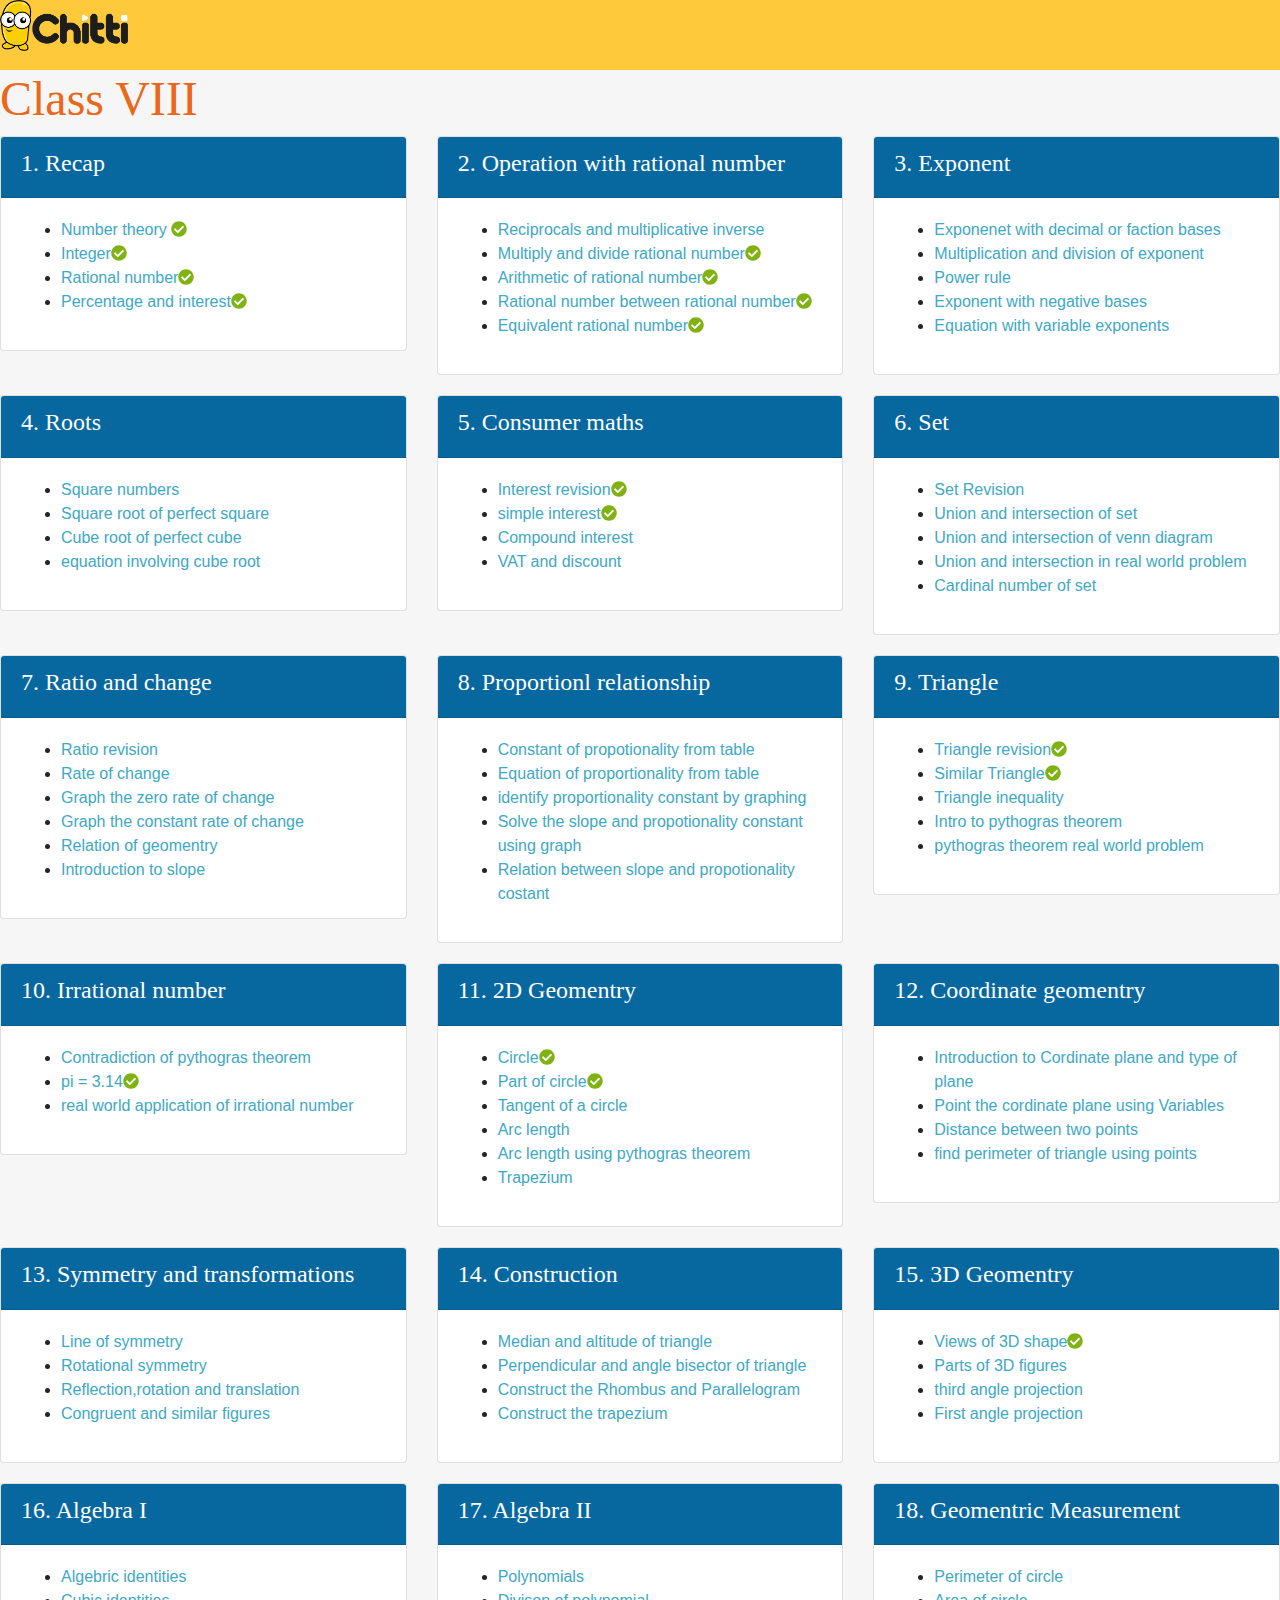
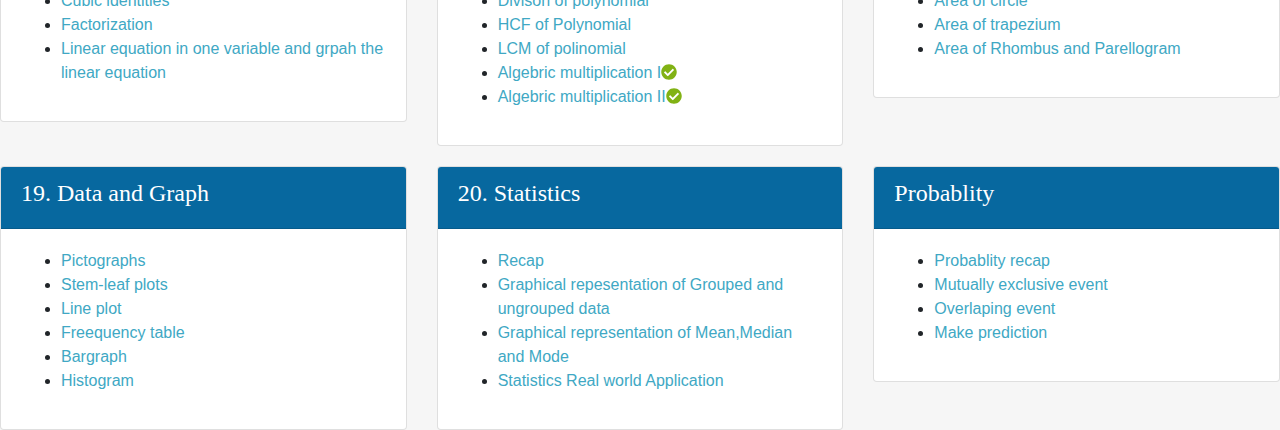
<file: class8/index.html>
<!DOCTYPE html>
<html>
<head>
	<title>Chitti Maths syllabus</title>
	<link rel="icon" href="chitti.gif" type="image/gif" sizes="16x16">
	<link rel="stylesheet" href="https://stackpath.bootstrapcdn.com/bootstrap/4.5.2/css/bootstrap.min.css" integrity="sha384-JcKb8q3iqJ61gNV9KGb8thSsNjpSL0n8PARn9HuZOnIxN0hoP+VmmDGMN5t9UJ0Z" crossorigin="anonymous">
	<link rel="stylesheet" type="text/css" href="style.css">
	<script  defer src="all.js" ></script>
	<script src="https://code.jquery.com/jquery-3.5.1.slim.min.js" integrity="sha384-DfXdz2htPH0lsSSs5nCTpuj/zy4C+OGpamoFVy38MVBnE+IbbVYUew+OrCXaRkfj" crossorigin="anonymous"></script>
<script src="https://cdn.jsdelivr.net/npm/popper.js@1.16.1/dist/umd/popper.min.js" integrity="sha384-9/reFTGAW83EW2RDu2S0VKaIzap3H66lZH81PoYlFhbGU+6BZp6G7niu735Sk7lN" crossorigin="anonymous"></script>
<script src="https://stackpath.bootstrapcdn.com/bootstrap/4.5.2/js/bootstrap.min.js" integrity="sha384-B4gt1jrGC7Jh4AgTPSdUtOBvfO8shuf57BaghqFfPlYxofvL8/KUEfYiJOMMV+rV" crossorigin="anonymous"></script>
</head>
<body>
	<section class="chitti-bar">
				<a href="../index.html"> <img class="chitti-logo" src="chitti.png"></a>
	</section>
	<h1>Class VIII</h1>
	<div class="row">
		<div class="col-lg-4">
			<div class="card">
				<div class="card-header">
			<h2>1. Recap</h2>
		</div>
		<div class="card-body">
			<ul>
				<li>
					<a href="">Number theory <i class="fas fa-check-circle icon"></i></a>
				</li>
				<li>
					<a href="https://www.youtube.com/watch?v=Jd0Hzyc1SMk">Integer<i class="fas fa-check-circle icon"></i></a>
				</li>
				<li>
					<a href="https://www.ted.com/talks/garth_sundem_how_to_defeat_a_dragon_with_math/transcript?language=en">Rational number<i class="fas fa-check-circle icon"></i></a>
				</li>
				<li>
					<a href="https://www.youtube.com/watch?v=wbefsfPhzVY">Percentage and interest<i class="fas fa-check-circle icon"></i></a>
				</li>
			</ul>
		</div>
		</div>		
		</div>
		<div style="padding-bottom: 20px;" class="col-lg-4">
			<div class="card">
				<div class="card-header">
			<h2>2. Operation with rational number</h2>
		</div>
		<div class="card-body">
			<ul>
				<li>
					<a href="https://www.youtube.com/watch?v=o3kIi8g3mwI">Reciprocals and multiplicative inverse</a>
				</li>
				<li>
					<a href="https://www.splashlearn.com/math-vocabulary/geometry/graph">	Multiply and divide rational number<i class="fas fa-check-circle icon"></i></a>
				</li>
				<li>
					<a href="https://www.youtube.com/watch?v=Oq2KoAGrY64">Arithmetic of rational number<i class="fas fa-check-circle icon"></i></a>
				</li>
				<li>
					<a href="">Rational number between rational number<i class="fas fa-check-circle icon"></i></a>
				</li>
				<li>
					<a href="">Equivalent rational number<i class="fas fa-check-circle icon"></i></a>
				</li>
			</ul>
		</div>
	</div>
		</div>
		<div style="padding-bottom: 20px;" class="col-lg-4">
			<div  class="card">
				<div class="card-header">
			<h2>3. Exponent </h2>
		</div>
		<div class="card-body">
			<ul>
				<li>
					<a href="https://www.youtube.com/watch?v=TXDyU5f5WR8">Exponenet with decimal or faction bases</a>
				</li>
				<li>
					<a href="https://www.youtube.com/watch?v=TXDyU5f5WR8">Multiplication and division of exponent</a>
				</li>
				<li>
					<a href="https://www.youtube.com/watch?v=7n5Qak9hnEU">Power rule</a>
				</li>
				<li>
					<a href="https://www.youtube.com/watch?v=lvQiUXE6kOc">Exponent with negative bases</a>
				</li>
				<li>
					<a href="https://www.youtube.com/watch?v=lvQiUXE6kOc">Equation with variable exponents</a>
				</li>
			</ul>
		</div>
	</div>
		</div>
	</div>

	<div class="row">
		<div style="padding-bottom: 20px;" class="col-lg-4">
			<div class="card">
				<div class="card-header">
			<h2>4. Roots </h2>
		</div>
		<div class="card-body">
			<ul>
				<li>
					<a href="">Square numbers</a>
				</li>
				<li>
					<a href="">Square root of perfect square</a>
				</li>
				<li>
					<a href="">Cube root of perfect cube</a>
				</li>
				<li>
					<a href="">equation involving cube root</a>
				</li>
			</ul>
		</div>
	</div>
		</div>
		<div class="col-lg-4">
			<div class="card">
				<div class="card-header">
			<h2>5. Consumer maths</h2>
		</div>
		<div class="card-body">
			<ul>
				<li>
					<a href="">Interest revision<i class="fas fa-check-circle icon"></i></a>
				</li>
				<li>
					<a href="">simple interest<i class="fas fa-check-circle icon"></i></a>
				</li>
				<li>
					<a href="">Compound interest</a>
				</li>
				<li>
					<a href="">VAT and discount</a>
				</li>
			</ul>
		</div>
	</div>
		</div>
		<div style="padding-bottom: 20px;" class="col-lg-4">
			<div class="card">
			<div class="card-header">
			<h2>6. Set </h2>
		</div>
		<div class="card-body">
			<ul>
				<li>
					<a href="">Set Revision</a>
				</li>
				<li>
					<a href="">Union and intersection of set</a>
				</li>
				<li>
					<a href="">Union and intersection of venn diagram</a>
				</li>
				<li>
					<a href="">Union and intersection in real world problem</a>
				</li>
				<li>
					<a href="">Cardinal number of set</a>
				</li>
			</ul>
		</div>
	</div>
		</div>
	</div>

		<div class="row">
			<div style="padding-bottom: 20px;" class="col-lg-4">
				<div class="card">
					<div class="card-header">
				<h2>7. Ratio and change</h2>
			</div>
			<div class="card-body">
				<ul>
					<li>
						<a href="">Ratio revision</a>
					</li>
					<li>
						<a href="">Rate of change</a>
					</li>
					<li>
						<a href="">Graph the zero rate of change</a>
					</li>
					<li>
						<a href="">Graph the constant rate of change</a>
					</li>
					<li>
						<a href="">Relation of geomentry </a>
					</li>
					<li>
						<a href="">Introduction to slope</a>
					</li>
				</ul>
			</div>
		</div>
			</div>
			<div style="padding-bottom: 20px;" class="col-lg-4">
				<div class="card">
					<div class="card-header">
				<h2>8. Proportionl relationship</h2>
			</div>
			<div class="card-body">
				<ul>
					<li>
						<a href="">Constant of propotionality from table</a>
					</li>
					<li>
						<a href="">Equation of proportionality from table</a>
					</li>
					<li>
						<a href="">identify proportionality constant by graphing</a>
					</li>
					<li>
						<a href="">Solve the slope and propotionality constant using graph</a>
					</li>
					<li>
						<a href="">Relation between slope and propotionality costant</a>
					</li>
				</ul>
			</div>
		</div>
			</div>
			<div class="col-lg-4">
				<div class="card">
					<div class="card-header">
				<h2>9. Triangle</h2>
			</div>
			<div class="card-body">
				<ul>
					<li>
						<a href="">Triangle revision<i class="fas fa-check-circle icon"></i></a>
					</li>
					<li>
						<a href="">Similar Triangle<i class="fas fa-check-circle icon"></i></a>
					</li>
					<li>
						<a href="">Triangle inequality</a>
					</li>
					<li>
						<a href="">Intro to pythogras theorem</a>
					</li>
					<li>
						<a href="">pythogras theorem real world problem</a>
					</li>
				</ul>
			</div>
		</div>
			</div>
		</div>
			<div class="row">
				<div style="padding-bottom: 20px;" class="col-lg-4">
					<div class="card">
						<div class="card-header">
					<h2>10. Irrational number</h2>
				</div>
				<div class="card-body">
					<ul>
						<li>
							<a href="">Contradiction of pythogras theorem</a>
						</li>
						<li>
							<a href="">pi = 3.14<i class="fas fa-check-circle icon"></i></a>
						</li>
						<li>
							<a href="">real world application of irrational number</a>
						</li>
					</ul>
				</div>
			</div>
				</div>
				<div style="padding-bottom: 20px;" class="col-lg-4">
					<div class="card">
						<div class="card-header">
					<h2>11. 2D Geomentry</h2>
				</div>
				<div class="card-body">
					<ul>
						<li>
							<a href="">Circle<i class="fas fa-check-circle icon"></i></a>
						</li>
						<li>
							<a href="">Part of circle<i class="fas fa-check-circle icon"></i></a>
						</li>
						<li>
							<a href="">Tangent of a circle</a>
						</li>
						<li>
							<a href="">Arc length</a>
						</li>
						<li>
							<a href="">Arc length using pythogras theorem</a>
						</li>
						<li>
							<a href="">Trapezium</a>
						</li>
					</ul>
				</div>
			</div>
				</div>
				<div class="col-lg-4">
					<div class="card">
						<div class="card-header">
					<h2>12. Coordinate geomentry</h2>
				</div>
				<div class="card-body">
					<ul>
						<li>
							<a href="">Introduction to Cordinate plane and type of plane</a>
						</li>
						<li>
							<a href="">Point the cordinate plane using Variables</a>
						</li>
						<li>
							<a href="">Distance between two points</a>
						</li>
						<li>
							<a href="">find perimeter of triangle using points</a>
						</li>
					</ul>
				</div>
			</div>
				</div>
			</div>
		</div>
		<div class="row">
			<div style="padding-bottom: 20px;" class="col-lg-4">
				<div class="card">
					<div class="card-header">
				<h2>13. Symmetry and transformations</h2>
			</div>
			<div class="card-body">
				<ul>
					<li>
						<a href="">Line of symmetry</a>
					</li>
					<li>
						<a href="">Rotational symmetry</a>
					</li>
					<li>
						<a href="">Reflection,rotation and translation</a>
					</li>
					<li>
						<a href="">Congruent and similar figures</a>
					</li>
				</ul>
			</div>
		</div>
			</div>
			<div class="col-lg-4">
				<div class="card">
					<div class="card-header">
				<h2>14. Construction</h2>
			</div>
			<div class="card-body">
				<ul>
					<li>
						<a href="">Median and altitude of triangle</a>
					</li>
					<li>
						<a href="">Perpendicular and angle bisector of triangle</a>
					</li>
					<li>
						<a href="">Construct the Rhombus and Parallelogram</a>
					</li>
					<li>
						<a href="">Construct the trapezium</a>
					</li>
				</ul>
			</div>
		</div>
			</div>
			<div class="col-lg-4">
				<div class="card">
					<div class="card-header">
				<h2>15. 3D Geomentry</h2>
			</div>
			<div class="card-body">
				<ul>
					<li>
						<a href="">Views of 3D shape<i class="fas fa-check-circle icon"></i></a>
					</li>
					<li>
						<a href="">Parts of 3D figures</a>
					</li>
					<li>
						<a href="">third angle projection</a>
					</li>
					<li>
						<a href="">First angle projection</a>
					</li>
				</ul>
			</div>
		</div>
			</div>
		</div>
		<div class="row">
			<div style="padding-bottom: 20px;" class="col-lg-4">
				<div class="card">
					<div class="card-header">
				<h2>16. Algebra I</h2>
			</div>
			<div class="card-body">
				<ul>
					<li>
						<a href="">Algebric identities</a>
					</li>
					<li>
						<a href="">Cubic identities</a>
					</li>
					<li>
						<a href="">Factorization</a>
					</li>
					<li>
						<a href="">Linear equation in one variable and grpah the linear equation</a>
					</li>
				</ul>
			</div>
		</div>
			</div>
			<div style="padding-bottom: 20px;" class="col-lg-4">
				<div class="card">
					<div class="card-header">
				<h2>17. Algebra II</h2>
			</div>
			<div class="card-body">
				<ul>
					<li>
						<a href="">Polynomials</a>
					</li>
					<li>
						<a href="">Divison of polynomial</a>
					</li>
					<li>
						<a href="">HCF  of Polynomial</a>
					</li>
					<li>
						<a href="">LCM of polinomial</a>
					</li>
					<li>
						<a href="">Algebric multiplication I<i class="fas fa-check-circle icon"></i></a>
					</li>
					<li>
						<a href="">Algebric multiplication II<i class="fas fa-check-circle icon"></i></a>
					</li>
				</ul>
			</div>
		</div>
			</div>
			<div class="col-lg-4">
				<div class="card">
					<div class="card-header">
				<h2>18. Geomentric Measurement</h2>
			</div>
			<div class="card-body">
				<ul>
					<li>
						<a href="">Perimeter of circle</a>
					</li>
					<li>
						<a href="">Area of circle</a>
					</li>
					<li>
						<a href="">Area of trapezium</a>
					</li>
					<li>
						<a href="">Area of Rhombus and Parellogram</a>
					</li>
				</ul>
			</div>
		</div>
			</div>
		</div>
		<div class="row">
			<div class="col-lg-4">
				<div class="card">
					<div class="card-header">
				<h2>19. Data and Graph</h2>
			</div>
			<div class="card-body">
				<ul>
					<li>
						<a href="">Pictographs</a>
					</li>
					<li>
						<a href="">Stem-leaf plots</a>
					</li>
					<li>
						<a href="">Line plot</a>
					</li>
					<li>
					<a href="">Freequency table</a>
				</li>
				<li>
					<a href="">Bargraph</a>
				</li>
				<li>
					<a href="">Histogram</a>
				</li>
				</ul>
			</div>
		</div>
			</div>
			<div class="col-lg-4">
				<div class="card">
					<div class="card-header">
				<h2>20. Statistics </h2>
			</div>
			<div class="card-body">
				<ul>
					<li>
						<a href="">Recap</a>
					</li>
					<li>
						<a href="">Graphical repesentation of Grouped and ungrouped data</a>
					</li>
					<li>
						<a href="">Graphical representation of Mean,Median and Mode</a>
					</li>
					<li>
						<a href="">Statistics Real world Application</a>
					</li>
				</ul>
			</div>
		</div>
			</div>
			<div class="col-lg-4">
				<div class="card">
					<div class="card-header">
						<h2>Probablity</h2>
					</div>
					<div class="card-body">
						<ul>
							<li>
								<a href="">Probablity recap</a>
							</li>
							<li>
								<a href="">Mutually exclusive event</a>
							</li>
							<li>
								<a href="">Overlaping event</a>
							</li>
							<li>
								<a href="">Make prediction</a>
							</li>
						</ul>
					</div>
				</div>
			</div>
		</div>
		
	</div>

</body>
</html>
</file>
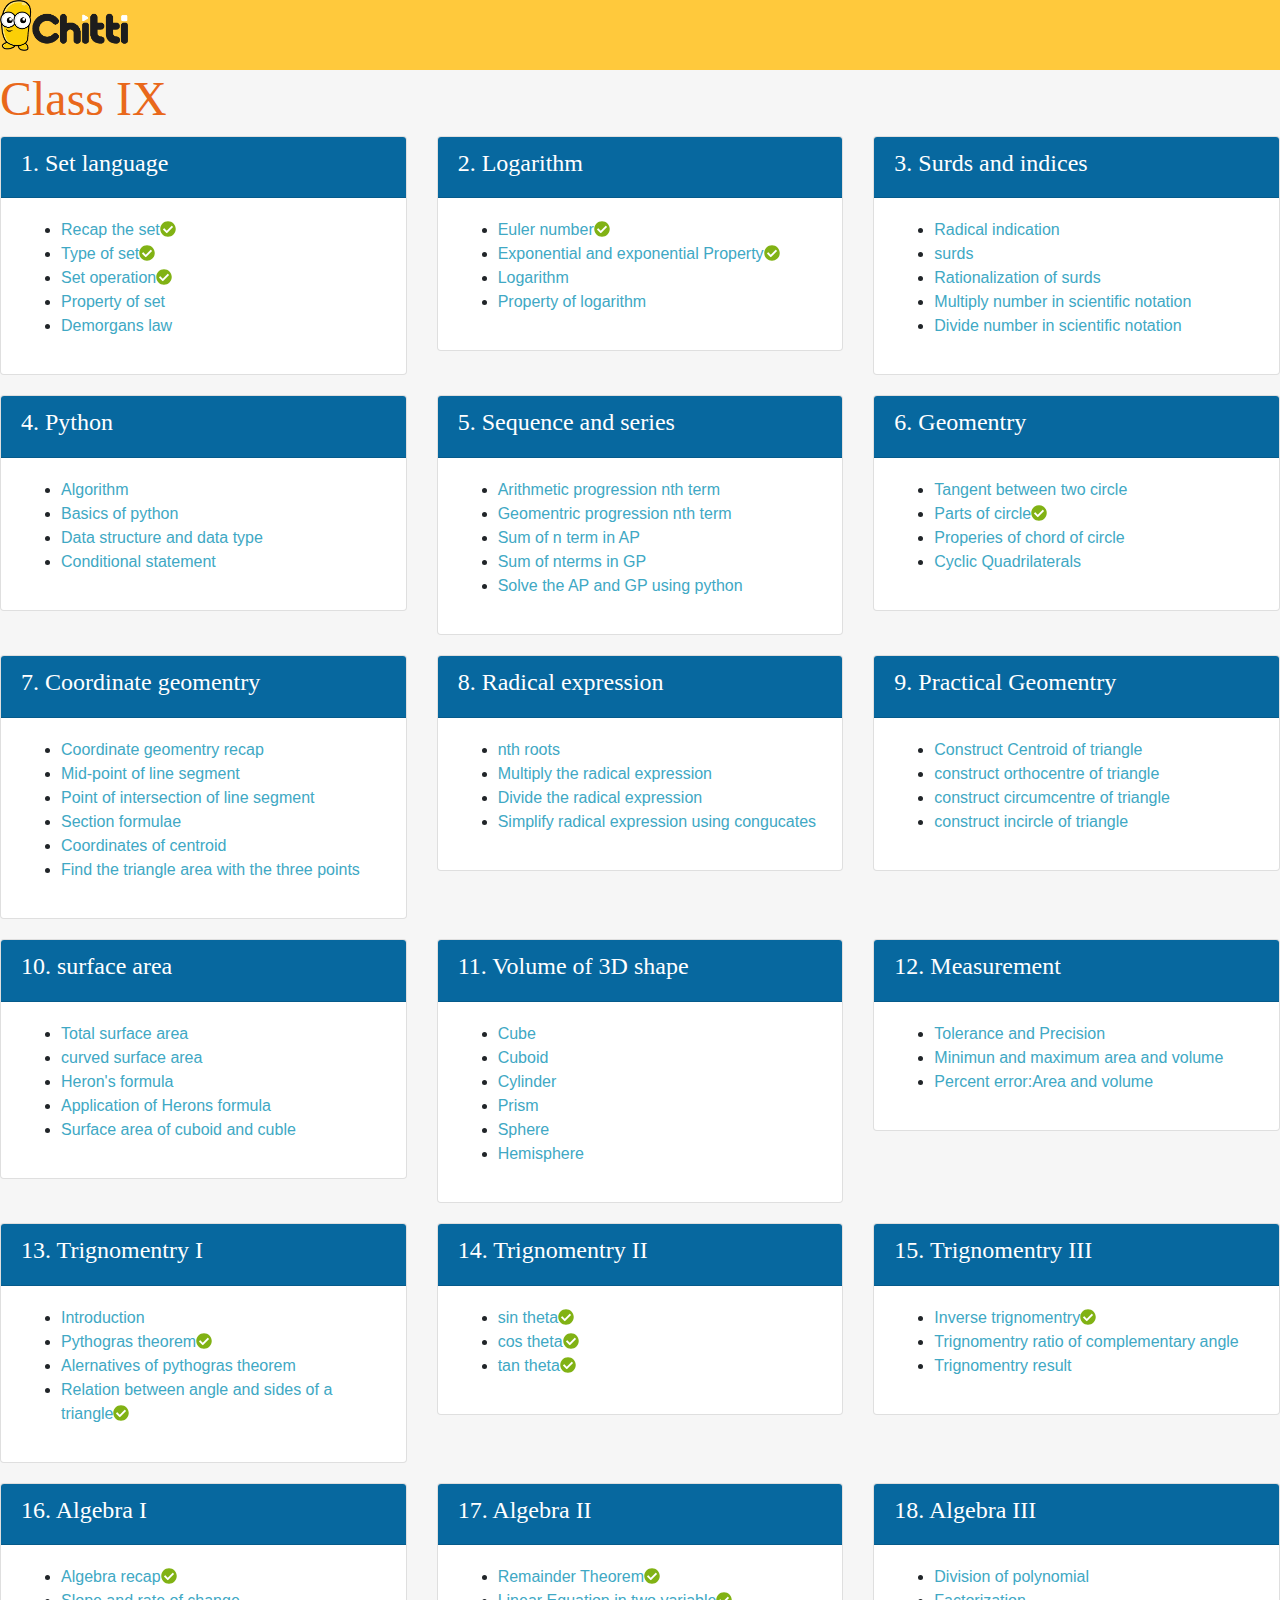
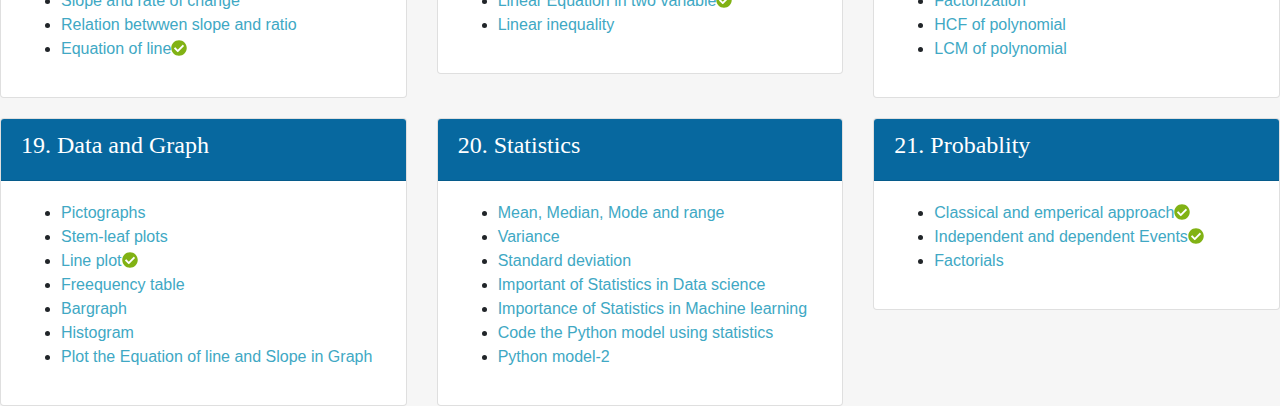
<file: class9/index.html>
<!DOCTYPE html>
<html>
<head>
	<title>Chitti Maths syllabus</title>
	<link rel="icon" href="chitti.gif" type="image/gif" sizes="16x16">
	<link rel="stylesheet" href="https://stackpath.bootstrapcdn.com/bootstrap/4.5.2/css/bootstrap.min.css" integrity="sha384-JcKb8q3iqJ61gNV9KGb8thSsNjpSL0n8PARn9HuZOnIxN0hoP+VmmDGMN5t9UJ0Z" crossorigin="anonymous">
	<link rel="stylesheet" type="text/css" href="style.css">
	<script  defer src="all.js" ></script>
	<script src="https://code.jquery.com/jquery-3.5.1.slim.min.js" integrity="sha384-DfXdz2htPH0lsSSs5nCTpuj/zy4C+OGpamoFVy38MVBnE+IbbVYUew+OrCXaRkfj" crossorigin="anonymous"></script>
<script src="https://cdn.jsdelivr.net/npm/popper.js@1.16.1/dist/umd/popper.min.js" integrity="sha384-9/reFTGAW83EW2RDu2S0VKaIzap3H66lZH81PoYlFhbGU+6BZp6G7niu735Sk7lN" crossorigin="anonymous"></script>
<script src="https://stackpath.bootstrapcdn.com/bootstrap/4.5.2/js/bootstrap.min.js" integrity="sha384-B4gt1jrGC7Jh4AgTPSdUtOBvfO8shuf57BaghqFfPlYxofvL8/KUEfYiJOMMV+rV" crossorigin="anonymous"></script>
</head>
<body>
	<section class="chitti-bar">
				<a href="../index.html"> <img class="chitti-logo" src="chitti.png"></a>
	</section>
	<h1>Class IX</h1>
	<div class="row">
		<div class="col-lg-4">
			<div class="card">
				<div class="card-header">
			<h2>1. Set language</h2>
		</div>
		<div class="card-body">
			<ul>
				<li>
					<a href="https://www.khanacademy.org/math/pre-algebra/pre-algebra-arith-prop/pre-algebra-place-value/v/place-value-1">Recap the set<i class="fas fa-check-circle icon"></i></a>
				</li>
				<li>
					<a href="https://www.youtube.com/watch?v=Jd0Hzyc1SMk">Type of set<i class="fas fa-check-circle icon"></i></a>
				</li>
				<li>
					<a href="https://www.ted.com/talks/garth_sundem_how_to_defeat_a_dragon_with_math/transcript?language=en">Set operation<i class="fas fa-check-circle icon"></i></a>
				</li>
				<li>
					<a href="">Property of set</a>
				</li>
				<li>
					<a href="https://www.youtube.com/watch?v=wbefsfPhzVY">Demorgans law</a>
				</li>
			</ul>
		</div>
		</div>		
		</div>
		<div class="col-lg-4">
			<div class="card">
				<div class="card-header">
			<h2>2. Logarithm</h2>
		</div>
		<div class="card-body">
			<ul>
				<li>
					<a href="https://www.youtube.com/watch?v=o3kIi8g3mwI">Euler number<i class="fas fa-check-circle icon"></i></a>
				</li>
				<li>
					<a href="https://www.splashlearn.com/math-vocabulary/geometry/graph">Exponential and exponential Property<i class="fas fa-check-circle icon"></i></a>
				</li>
				<li>
					<a href="https://www.youtube.com/watch?v=Oq2KoAGrY64">Logarithm</a>
				</li>
				<li>
					<a href="">Property of logarithm</a>
				</li>
			</ul>
		</div>
	</div>
		</div>
		<div style="padding-bottom: 20px;" class="col-lg-4">
			<div  class="card">
				<div class="card-header">
			<h2>3. Surds and indices</h2>
		</div>
		<div class="card-body">
			<ul>
				<li>
					<a href="https://www.youtube.com/watch?v=TXDyU5f5WR8">Radical indication</a>
				</li>
				<li>
					<a href="https://www.youtube.com/watch?v=TXDyU5f5WR8">surds</a>
				</li>
				<li>
					<a href="https://www.youtube.com/watch?v=7n5Qak9hnEU">Rationalization of surds</a>
				</li>
				<li>
					<a href="https://www.youtube.com/watch?v=lvQiUXE6kOc">Multiply number in scientific notation</a>
				</li>
				<li>
					<a href="https://www.youtube.com/watch?v=lvQiUXE6kOc">Divide number in scientific notation</a>
				</li>
			</ul>
		</div>
	</div>
		</div>
	</div>

	<div class="row">
		<div style="padding-bottom: 20px;" class="col-lg-4">
			<div class="card">
				<div class="card-header">
			<h2>4. Python</h2>
		</div>
		<div class="card-body">
			<ul>
				<li>
					<a href="">Algorithm</a>
				</li>
				<li>
					<a href="">Basics of python</a>
				</li>
				<li>
					<a href="">Data structure and data type</a>
				</li>
				<li>
					<a href="">Conditional statement</a>
				</li>
			</ul>
		</div>
	</div>
		</div>
		<div style="padding-bottom: 20px;" class="col-lg-4">
			<div class="card">
				<div class="card-header">
			<h2>5. Sequence and series </h2>
		</div>
		<div class="card-body">
			<ul>
				<li>
					<a href="">Arithmetic progression nth term</a>
				</li>
				<li>
					<a href="">Geomentric progression nth term</a>
				</li>
				<li>
					<a href="">Sum of n term in AP</a>
				</li>
				<li>
					<a href="">Sum of nterms in GP</a>
				</li>
				<li>
					<a href="">Solve the AP and GP using python</a>
				</li>
			</ul>
		</div>
	</div>
		</div>
		<div class="col-lg-4">
			<div class="card">
			<div class="card-header">
			<h2>6. Geomentry </h2>
		</div>
		<div class="card-body">
			<ul>
				<li>
					<a href="">Tangent between two circle</a>
				</li>
				<li>
					<a href="">Parts of circle<i class="fas fa-check-circle icon"></i></a>
				</li>
				<li>
					<a href="">Properies of chord of circle</a>
				</li>
				<li>
					<a href="">Cyclic Quadrilaterals</a>
				</li>
			</ul>
		</div>
	</div>
		</div>
	</div>

		<div class="row">
			<div style="padding-bottom: 20px;" class="col-lg-4">
				<div class="card">
					<div class="card-header">
				<h2>7. Coordinate geomentry</h2>
			</div>
			<div class="card-body">
				<ul>
					<li>
						<a href="">Coordinate geomentry recap</a>
					</li>
					<li>
						<a href="">Mid-point of line segment</a>
					</li>
					<li>
						<a href="">Point of intersection of line segment</a>
					</li>
					<li>
						<a href="">Section formulae</a>
					</li>
					<li>
						<a href="">Coordinates of centroid</a>
					</li>
					<li>
						<a href="">Find the triangle area with the three points</a>
					</li>
				</ul>
			</div>
		</div>
			</div>
			<div class="col-lg-4">
				<div class="card">
					<div class="card-header">
				<h2>8. Radical expression</h2>
			</div>
			<div class="card-body">
				<ul>
					<li>
						<a href="">nth roots</a>
					</li>
					<li>
						<a href="">Multiply the radical expression</a>
					</li>
					<li>
						<a href="">Divide the radical expression</a>
					</li>
					<li>
						<a href="">Simplify radical expression using congucates</a>
					</li>
				</ul>
			</div>
		</div>
			</div>
			<div class="col-lg-4">
				<div class="card">
					<div class="card-header">
				<h2>9. Practical Geomentry</h2>
			</div>
			<div class="card-body">
				<ul>
					<li>
						<a href="">Construct Centroid of triangle </a>
					</li>
					<li>
						<a href="">construct orthocentre of triangle</a>
					</li>
					<li>
						<a href="">construct circumcentre of triangle</a>
					</li>
					<li>
						<a href="">construct incircle of triangle</a>
					</li>
				</ul>
			</div>
		</div>
			</div>
		</div>
			<div class="row">
				<div style="padding-bottom: 20px;" class="col-lg-4">
					<div class="card">
						<div class="card-header">
					<h2>10. surface area </h2>
				</div>
				<div class="card-body">
					<ul>
						<li>
							<a href="">Total surface area</a>
						</li>
						<li>
							<a href="">curved surface area</a>
						</li>
						<li>
							<a href="">Heron's formula</a>
						</li>
						<li>
							<a href="">Application of Herons formula<a>
						</li>
						<li>
							<a href="">Surface area of cuboid and cuble</a>
						</li>
					</ul>
				</div>
			</div>
				</div>
				<div style="padding-bottom: 20px;" class="col-lg-4">
					<div class="card">
						<div class="card-header">
					<h2>11. Volume of 3D shape</h2>
				</div>
				<div class="card-body">
					<ul>
						<li>
							<a href="">Cube</a>
						</li>
						<li>
							<a href="">Cuboid</a>
						</li>
						<li>
							<a href="">Cylinder</a>
						</li>
						<li>
							<a href="">Prism</a>
						</li>
						<li>
							<a href="">Sphere</a>
						</li>
						<li>
							<a href="">Hemisphere</a>
						</li>
					</ul>
				</div>
			</div>
				</div>
				<div class="col-lg-4">
					<div class="card">
						<div class="card-header">
					<h2>12. Measurement</h2>
				</div>
				<div class="card-body">
					<ul>
						<li>
							<a href="">Tolerance and Precision</a>
						</li>
						<li>
							<a href="">Minimun and maximum area and volume</a>
						</li>
						<li>
							<a href="">Percent error:Area and volume</a>
						</li>
					</ul>
				</div>
			</div>
				</div>
			</div>
		</div>
		<div class="row">
			<div style="padding-bottom: 20px;" class="col-lg-4">
				<div class="card">
					<div class="card-header">
				<h2>13. Trignomentry I</h2>
			</div>
			<div class="card-body">
				<ul>
					<li>
						<a href="">Introduction</a>
					</li>
					<li>
						<a href="">Pythogras theorem<i class="fas fa-check-circle icon"></i></a>
					</li>
					<li>
						<a href="">Alernatives of pythogras theorem</a>
					</li>
					<li>
						<a href="">Relation between angle and sides of a triangle<i class="fas fa-check-circle icon"></i></a>
					</li>
				</ul>
			</div>
		</div>
			</div>
			<div class="col-lg-4">
				<div class="card">
					<div class="card-header">
				<h2>14. Trignomentry II</h2>
			</div>
			<div class="card-body">
				<ul>
					<li>
						<a href="">sin theta<i class="fas fa-check-circle icon"></i></a>
					</li>
					<li>
						<a href="">cos theta<i class="fas fa-check-circle icon"></i></a>
					</li>
					<li>
						<a href="">tan theta<i class="fas fa-check-circle icon"></i></a>
					</li>
				</ul>
			</div>
		</div>
			</div>
			<div class="col-lg-4">
				<div class="card">
					<div class="card-header">
				<h2>15. Trignomentry III</h2>
			</div>
			<div class="card-body">
				<ul>
					<li>
						<a href="">Inverse trignomentry<i class="fas fa-check-circle icon"></i></a>
					</li>
					<li>
						<a href="">Trignomentry ratio of complementary angle</a>
					</li>
					<li>
						<a href="">Trignomentry result</a>
					</li>
				</ul>
			</div>
		</div>
			</div>
		</div>
		<div class="row">
			<div style="padding-bottom: 20px;" class="col-lg-4">
				<div class="card">
					<div class="card-header">
				<h2>16. Algebra I</h2>
			</div>
			<div class="card-body">
				<ul>
					<li>
						<a href="">Algebra recap<i class="fas fa-check-circle icon"></i></a>
					</li>
					<li>
						<a href="">Slope and rate of change</a>
					</li>
					<li>
						<a href="">Relation betwwen slope and ratio</a>
					</li>
					<li>
						<a href="">Equation of line<i class="fas fa-check-circle icon"></i></a>
					</li>
				</ul>
			</div>
		</div>
			</div>
			<div style="padding-bottom: 20px;" class="col-lg-4">
				<div class="card">
					<div class="card-header">
				<h2>17. Algebra II</h2>
			</div>
			<div class="card-body">
				<ul>
					<li>
						<a href="">Remainder Theorem<i class="fas fa-check-circle icon"></i></a>
					</li>
					<li>
						<a href="">Linear Equation in two variable<i class="fas fa-check-circle icon"></i></a>
					</li>
					<li>
						<a href="">Linear inequality</a>
					</li>
				</ul>
			</div>
		</div>
			</div>
			<div class="col-lg-4">
				<div class="card">
					<div class="card-header">
				<h2>18. Algebra III</h2>
			</div>
			<div class="card-body">
				<ul>
					<li>
						<a href="">Division of polynomial</a>
					</li>
					<li>
						<a href="">Factorization</a>
					</li>
					<li>
						<a href="">HCF of polynomial</a>
					</li>
					<li>
						<a href="">LCM of polynomial</a>
					</li>
				</ul>
			</div>
		</div>
			</div>
		</div>
		<div class="row">
			<div class="col-lg-4">
				<div class="card">
					<div class="card-header">
				<h2>19. Data and Graph</h2>
			</div>
			<div class="card-body">
				<ul>
					<li>
						<a href="">Pictographs</a>
					</li>
					<li>
						<a href="">Stem-leaf plots</a>
					</li>
					<li>
						<a href="">Line plot<i class="fas fa-check-circle icon"></i></a>
					</li>
					<li>
					<a href="">Freequency table</a>
				</li>
				<li>
					<a href="">Bargraph</a>
				</li>
				<li>
					<a href="">Histogram</a>
				</li>
				<li>
					<a href="">Plot the Equation of line and Slope in Graph</a>
				</li>
				</ul>
			</div>
		</div>
			</div>
			<div class="col-lg-4">
				<div class="card">
					<div class="card-header">
				<h2>20. Statistics </h2>
			</div>
			<div class="card-body">
				<ul>
					<li>
						<a href="">Mean, Median, Mode and range</a>
					</li>
					<li>
						<a href="">Variance</a>
					</li>
					<li>
						<a href="">Standard deviation</a>
					</li>
					<li>
						<a href="">Important of Statistics in Data science</a>
					</li>
					<li>
						<a href="">Importance of Statistics in Machine learning</a>
					</li>
					<li>
					<a href="">Code the Python model using statistics</a>
				</li>
				<li>
					<a href="">Python model-2</a>
				</li>
			</ul>
			</div>
		</div>
			</div>
		<div class="col-lg-4">
			<div class="card">
				<div class="card-header">
					<h2>21. Probablity</h2>
				</div>
				<div class="card-body">
					<ul>
						<li>
							<a href="">Classical and emperical approach<i class="fas fa-check-circle icon"></i></a>
						</li>
						<li>
							<a href="">Independent and dependent Events<i class="fas fa-check-circle icon"></i></a>
						</li>
						<li>
						<a href="">Factorials</a>
					</li>
					</ul>
					</ul>
				</div>
			</div>
		</div>
	</a>
		
	</div>

</body>
</html>
</file>
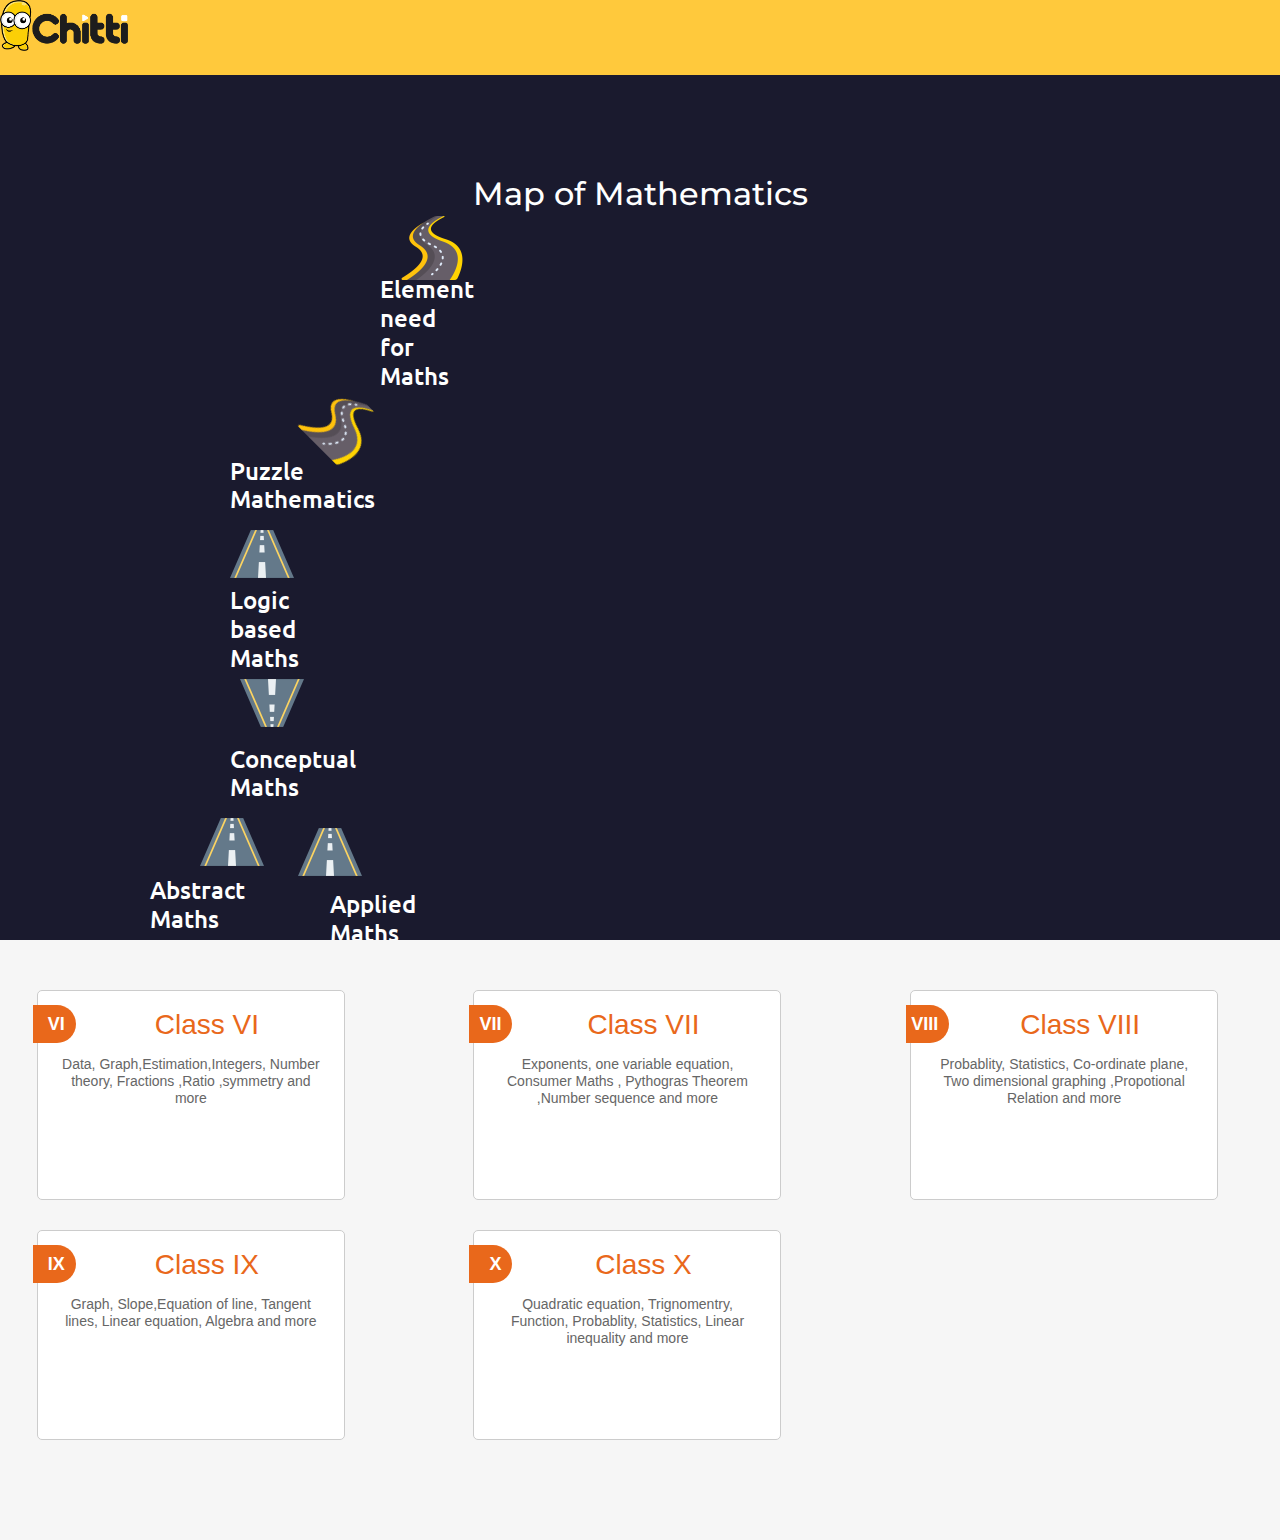
<file: class/index2.html>
<!DOCTYPE html>
<html>
<head>
	<title>Chitti Maths Syllabus</title>
	<link href="https://fonts.googleapis.com/css2?family=Montserrat:wght@500;700&family=Ubuntu:wght@300&display=swap" rel="stylesheet">
	<link rel="stylesheet" href="https://stackpath.bootstrapcdn.com/bootstrap/4.5.2/css/bootstrap.min.css" integrity="sha384-JcKb8q3iqJ61gNV9KGb8thSsNjpSL0n8PARn9HuZOnIxN0hoP+VmmDGMN5t9UJ0Z" crossorigin="anonymous">
	<link rel="icon" href="chitti.gif" type="image/gif" sizes="16x16">
	<link rel="stylesheet" type="text/css" href="style.css">
	<script src="https://code.jquery.com/jquery-3.5.1.slim.min.js" integrity="sha384-DfXdz2htPH0lsSSs5nCTpuj/zy4C+OGpamoFVy38MVBnE+IbbVYUew+OrCXaRkfj" crossorigin="anonymous"></script>
<script src="https://cdn.jsdelivr.net/npm/popper.js@1.16.1/dist/umd/popper.min.js" integrity="sha384-9/reFTGAW83EW2RDu2S0VKaIzap3H66lZH81PoYlFhbGU+6BZp6G7niu735Sk7lN" crossorigin="anonymous"></script>
<script src="https://stackpath.bootstrapcdn.com/bootstrap/4.5.2/js/bootstrap.min.js" integrity="sha384-B4gt1jrGC7Jh4AgTPSdUtOBvfO8shuf57BaghqFfPlYxofvL8/KUEfYiJOMMV+rV" crossorigin="anonymous"></script>

</head>
<body >
	<section class="chitti-bar">
				<a href="../index.html"> <img class="chitti-logo" src="chitti.png"></a>

	<section class="map-maths">
		<h2 class="map"> Map of Mathematics</h2>
		<img  class="road" src="road.png">
		<h4 class="need">Element <span>need for </span>Maths</h4>
		<br>
		<img  class="roa" src="road.png">
		<h4 class="puzzle">Puzzle Mathematics</h4>
		<img class="ro" src="road3.png">
		<h4 class="logic">Logic based Maths</h4>
		<img  class="r" src="road3.png">
		<h4 class="concept">Conceptual Maths</h4>
		<img  class="d" src="road3.png">
		<img  class="ad" src="road3.png">
<h4 class="abstract">Abstract Maths</h4>
<h4 class="applied">Applied Maths</h4>

	</section>
	<section class="std">
		<div class="row">
			<div class="col-lg-4 1">
				<div class="grade-module 6">
					<div class="bd-grade blue3-bdr">
						<a href="../class6/index.html" class="grade-box-link" aria-label=" Class VI">
							<div class="grade-box-tab blue3-bg">
								VI
							</div>
							<div class="grade-box-hdr blue3-txt">
								Class VI
							</div>
						</a>
						<p class="desc-grade">
							Data, Graph,Estimation,Integers, Number theory, Fractions ,Ratio ,symmetry and more
						</p>
					</div>
					
				</div>
				
			</div>
			<div class="col-lg-4 ">
				<div class="grade-module 6">
					<div class="bd-grade blue3-bdr">
						<a href="../class7/index.html" class="grade-box-link" aria-label=" Class VI">
							<div class="grade-box-tab blue3-bg">
								VII
							</div>
							<div class="grade-box-hdr blue3-txt">
								Class VII
							</div>
						</a>
						<p class="desc-grade">
							Exponents, one variable equation, Consumer Maths , Pythogras Theorem ,Number sequence and more
						</p>
					</div>
				</div>

			</div>
			<div class="col-lg-4 ">
				<div class="grade-module 6">
					<div class="bd-grade blue3-bdr">
						<a href="../class8/index.html" class="grade-box-link" aria-label=" Class VI">
							<div class="grade-box-tab blue3-bg">
								VIII
							</div>
							<div class="grade-box-hdr blue3-txt">
								Class VIII
							</div>
						</a>
						<p class="desc-grade">
							Probablity, Statistics, Co-ordinate plane, Two dimensional graphing ,Propotional Relation and more
						</p>
					</div>

			</div>
			</div>
		</div>
	<div class="row">
			<div class="col-lg-4 1">
				<div class="grade-module 6">
					<div class="bd-grade blue3-bdr">
						<a href="../class9/index.html" class="grade-box-link" aria-label=" Class VI">
							<div class="grade-box-tab blue3-bg">
								IX
							</div>
							<div class="grade-box-hdr blue3-txt">
								Class IX
							</div>
						</a>
						<p class="desc-grade">
							Graph, Slope,Equation of line, Tangent lines, Linear equation, Algebra and more
						</p>
					</div>
					
				</div>
				
			</div>
			<div class="col-lg-4 ">
				<div class="grade-module 6">
					<div class="bd-grade blue3-bdr">
						<a href="../class10/index.html" class="grade-box-link" aria-label=" Class VI">
							<div class="grade-box-tab blue3-bg">
								X
							</div>
							<div class="grade-box-hdr blue3-txt">
								Class X
							</div>
						</a>
						<p class="desc-grade">
							Quadratic equation, Trignomentry, Function, Probablity, Statistics, Linear inequality and more
						</p>
					</div>
				</div>

			</div>
					
		</div>
	
	</section>

</body>
</html>
</file>
<file: style.css>
.chitti-logo{
	width: 10%;
	position: absolute;
}
@media (max-width: 1000px ) {
	.chitti-logo{
		width: 100px;
	}

}
.chitti-gif{
	width: 20%;
	align-items: center;
}
.item{
	font-family: 'Montserrat', sans-serif;
	font-size: 1.3rem;
	text-align: center;
	position: relative;
	top: 100px;
}
</file>
<file: class10/style.css>
body
{
    width: 100%;
    height: 100%;
    margin: 0px;
    padding: 0px;
    overflow-x: hidden; 
    background-color: #f6f6f6;
}
.icon{
	color: #81b214;
}
.chitti-logo{
	width: 10%;
	position: absolute;
}
.chitti-bar{
	background-color: #ffc93c;
	height:70px;
	font-family: 'Montserrat', sans-serif;
	color: #fff;
	width: 100%;
}
h1{
	font-family: "Montserrat-Bold";
	font-size: 3rem;
	color: #e9681b;
}
h2{
	font-family: "Ubuntu";
	font-size: 1.5rem;
}
.card-header{
	background-color: #07689f;
	color: #fff;
}
a{
	color: #40a8c4;
}




@media (max-width: 1000px ) {
	.chitti-logo{
		width: 100px;
	}

	@media (max-width: 1000px){
		.col-lg-4{
			padding-bottom: 20px;
		}
	}
</file>
<file: class6/style.css>
body
{
    width: 100%;
    height: 100%;
    margin: 0px;
    padding: 0px;
    overflow-x: hidden; 
    background-color: #fff;
}
.icon{
	color: #81b214;
}
.chitti-logo{
	width: 10%;
	position: absolute;
}
.chitti-bar{
	background-color: #ffc93c;
	height:70px;
	font-family: 'Montserrat', sans-serif;
	color: #fff;
	width: 100%;
}
h1{
	font-family: "Montserrat-Bold";
	font-size: 3rem;
	color: #e9681b;
}
h2{
	font-family: "Ubuntu";
	font-size: 1.5rem;
}
.card-header{
	background-color: #07689f;
	color: #fff;
}
a{
	color: #40a8c4;
}
.card-body{
	background-color: #f6f6f6;
}



@media (max-width: 1000px ) {
	.chitti-logo{
		width: 100px;
	}

	@media (max-width: 1000px){
		.col-lg-4{
			padding-bottom: 20px;
		}

  }
}
</file>
<file: class7/style.css>
body
{
    width: 100%;
    height: 100%;
    margin: 0px;
    padding: 0px;
    overflow-x: hidden; 
    background-color: #f6f6f6;
}
.icon{
	color: #81b214;
}
.chitti-logo{
	width: 10%;
	position: absolute;
}
.chitti-bar{
	background-color: #ffc93c;
	height:70px;
	font-family: 'Montserrat', sans-serif;
	color: #fff;
	width: 100%;
}
h1{
	font-family: "Montserrat-Bold";
	font-size: 3rem;
	color: #e9681b;
}
h2{
	font-family: "Ubuntu";
	font-size: 1.5rem;
}
.card-header{
	background-color: #07689f;
	color: #fff;
}
a{
	color: #40a8c4;
}




@media (max-width: 1000px ) {
	.chitti-logo{
		width: 100px;
	}

	@media (max-width: 1000px){
		.col-lg-4{
			padding-bottom: 20px;
		}
	}
</file>
<file: class8/style.css>
body
{
    width: 100%;
    height: 100%;
    margin: 0px;
    padding: 0px;
    overflow-x: hidden; 
    background-color: #f6f6f6;
}
.icon{
	color: #81b214;
}
.chitti-logo{
	width: 10%;
	position: absolute;
}
.chitti-bar{
	background-color: #ffc93c;
	height:70px;
	font-family: 'Montserrat', sans-serif;
	color: #fff;
	width: 100%;
}
h1{
	font-family: "Montserrat-Bold";
	font-size: 3rem;
	color: #e9681b;
}
h2{
	font-family: "Ubuntu";
	font-size: 1.5rem;
}
.card-header{
	background-color: #07689f;
	color: #fff;
}
a{
	color: #40a8c4;
}




@media (max-width: 1000px ) {
	.chitti-logo{
		width: 100px;
	}

	@media (max-width: 1000px){
		.col-lg-4{
			padding-bottom: 20px;
		}
	}
</file>
<file: class9/style.css>
body
{
    width: 100%;
    height: 100%;
    margin: 0px;
    padding: 0px;
    overflow-x: hidden; 
    background-color: #f6f6f6;
}
.icon{
	color: #81b214;
}
.chitti-logo{
	width: 10%;
	position: absolute;
}
.chitti-bar{
	background-color: #ffc93c;
	height:70px;
	font-family: 'Montserrat', sans-serif;
	color: #fff;
	width: 100%;
}
h1{
	font-family: "Montserrat-Bold";
	font-size: 3rem;
	color: #e9681b;
}
h2{
	font-family: "Ubuntu";
	font-size: 1.5rem;
}
.card-header{
	background-color: #07689f;
	color: #fff;
}
a{
	color: #40a8c4;
}




@media (max-width: 1000px ) {
	.chitti-logo{
		width: 100px;
	}

	@media (max-width: 1000px){
		.col-lg-4{
			padding-bottom: 20px;
		}
	}
</file>
<file: class/style.css>
body
{
    width: 100%;
    height: 100%;
    margin: 0px;
    padding: 0px;
    overflow-x: hidden; 
}
h4{
	font-family: "ubuntu";
	font-size: 1.5rem;
}
.chitti-logo{
	width: 10%;
	position: absolute;
}
.map{
	text-align: center;
	position: relative;
	top: 100px;
	padding-bottom: 50px;
}
.chitti-bar{
	background-color: #ffc93c;
	height:900px;
	font-family: 'Montserrat', sans-serif;
	color: #fff;
	width: 100%;
}

.map-maths{
	background-color: #1a1a2e;
	position: relative;
	top: 75px;
	height: 940px;
}
.road{
	width: 5%;
	position: relative;
	left: 400px;
	top:45px;
}
.need{
	position: relative;
	top:40px;
	left: 380px;
	width: 5%;
}
.roa{
		width: 5%;
	position: relative;
	left: 310px;
	top:10px;
	transform: rotate(45deg);
}
.puzzle{
	position: relative;
	top: 10px;
	left: 230px;
	width: 5%;
}
.ro{
	width: 5%;
	position: relative;
	left: 230px;
	top: 10px;
}
.logic{
	width: 5%;
	left: 230px;
	top: 10px;
	position: relative;
}
.r{
	width: 5%;
	transform: rotate(180deg);
	position: relative;
	left: 240px;
	transform: rotate(180deg);
}
.concept{
	width: 5%;
	position: relative;
	left: 230px;
	top: 10px;
}
.d{
	width: 5%;
	position: relative;
	top: 10px;
	left: 200px;
}
.ad{
	width: 5%;
	position: relative;
	top: 20px;
	left: 230px;
}
.abstract{
	width: 5%;
	position: relative;
	top: 12px;
	left: 150px;
}
.applied{
	width: 5%;
	position: relative;
	bottom: 40px;
	left: 330px;
}
.std{
	background-color: #f6f6f6;
	height: 600px;
	position: absolute;
	width: 100%;
	padding-top: 50px;
	text-align: center;
}
.grade-module{
    color: #666;
    display: inline-block;
    font: normal 14px/1.2em Verdana,sans-serif;
    margin: 0 25px 30px 0;
    position: relative;
    vertical-align: top;
    width: 308px;
}
.grade-module .bd-grade{
	height: 210px
}
.blue3-bdr {
    border-color: #e9681b;
    }
    .bd-grade {
    background-color: #fff;
    border: 1px solid #ccc;
    border-radius: 5px;
    box-sizing: border-box;
    padding: 15px 20px 10px 20px;
    width: 100%;
}
    .grade-box-link{
    	text-decoration: none;
    }
    a{
    	color: #00659e;
    }
        .blue3-bg {
    background: #e9681b;
}
a:-webkit-any-link {
cursor: pointer;
	}
.grade-box-tab {
    border-radius: 0 19px 19px 0;
    box-sizing: border-box;
    color: #fff;
    font: bold 18px/38px "Trebuchet MS",sans-serif;
    display: block;
    height: 38px;
    left: -4px;
    padding-right: 11px;
    position: absolute;
    text-align: right;
    top: 15px;
    width: 43px;
    }
    
    .blue3-txt, .blue3-txt:hover{
    color: #e9681b;

}
.grade-box-hdr {
    font: 300 28px/38px "Roboto Slab",sans-serif;
    display: block;
    margin: 0 0 12px 0;
    padding: 0 0 0 32px;
}
desc-grade {
    line-height: 1.4em;
    margin: 0 0 12px 0;
    min-height: 60px;
    padding: 0;
}
desc-grade {
    line-height: 1.4em;
    margin: 0 0 12px 0;
    min-height: 60px;
    padding: 0;
}
@media (max-width: 1000px){
	.roa{
		width:60px;
		left: 240px;
		transform: rotate(10deg);
	}
	.ro{
		width: 70px;
	}
	.road{
		width: 60px;
		left: 250px;
	}
	.ad{
		width: 70px;
	}
	.d{
		width: 70px;
	}
	.r{
		width: 70px;
	}
	.need{
		width: 75%;
		left: 170px;
	}
	.std{
		height: 1300px;
	}
	
}
@media (max-width: 1000px ) {
	.chitti-logo{
		width: 100px;
	}
</file>
